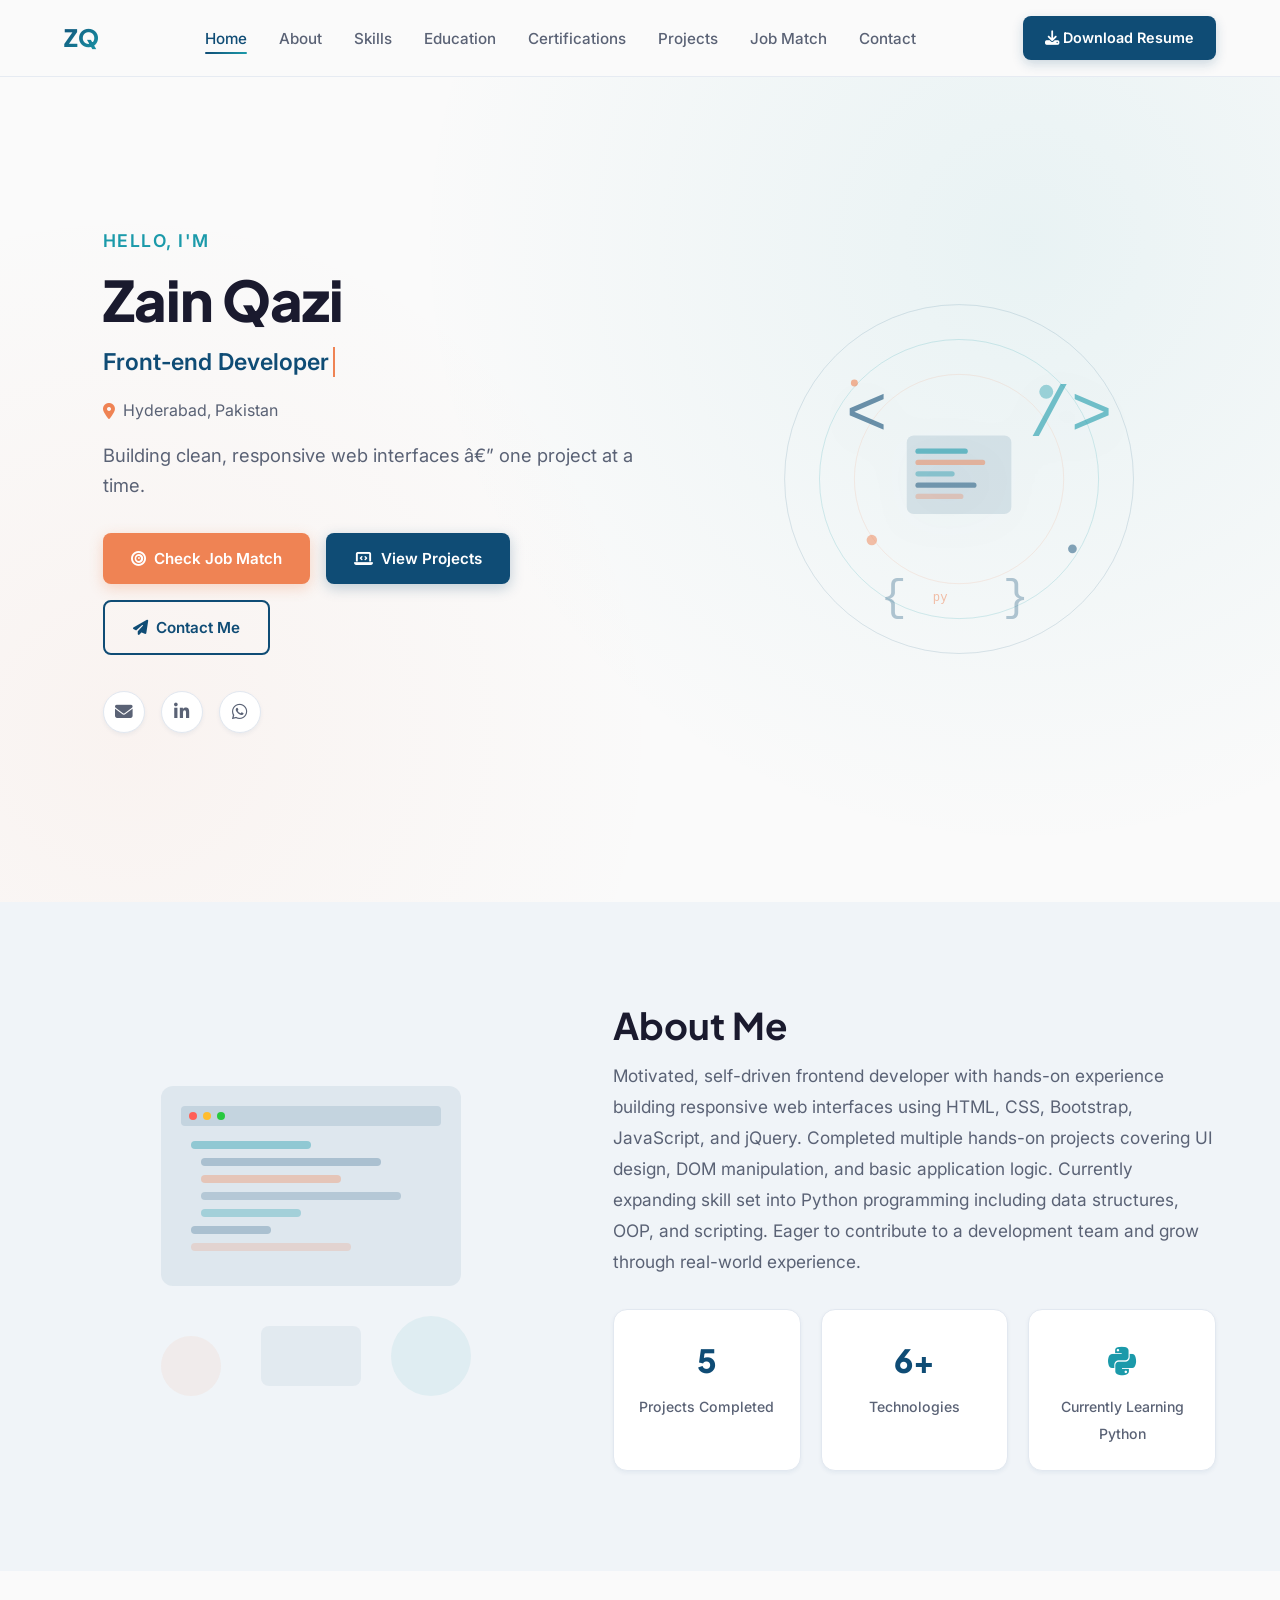
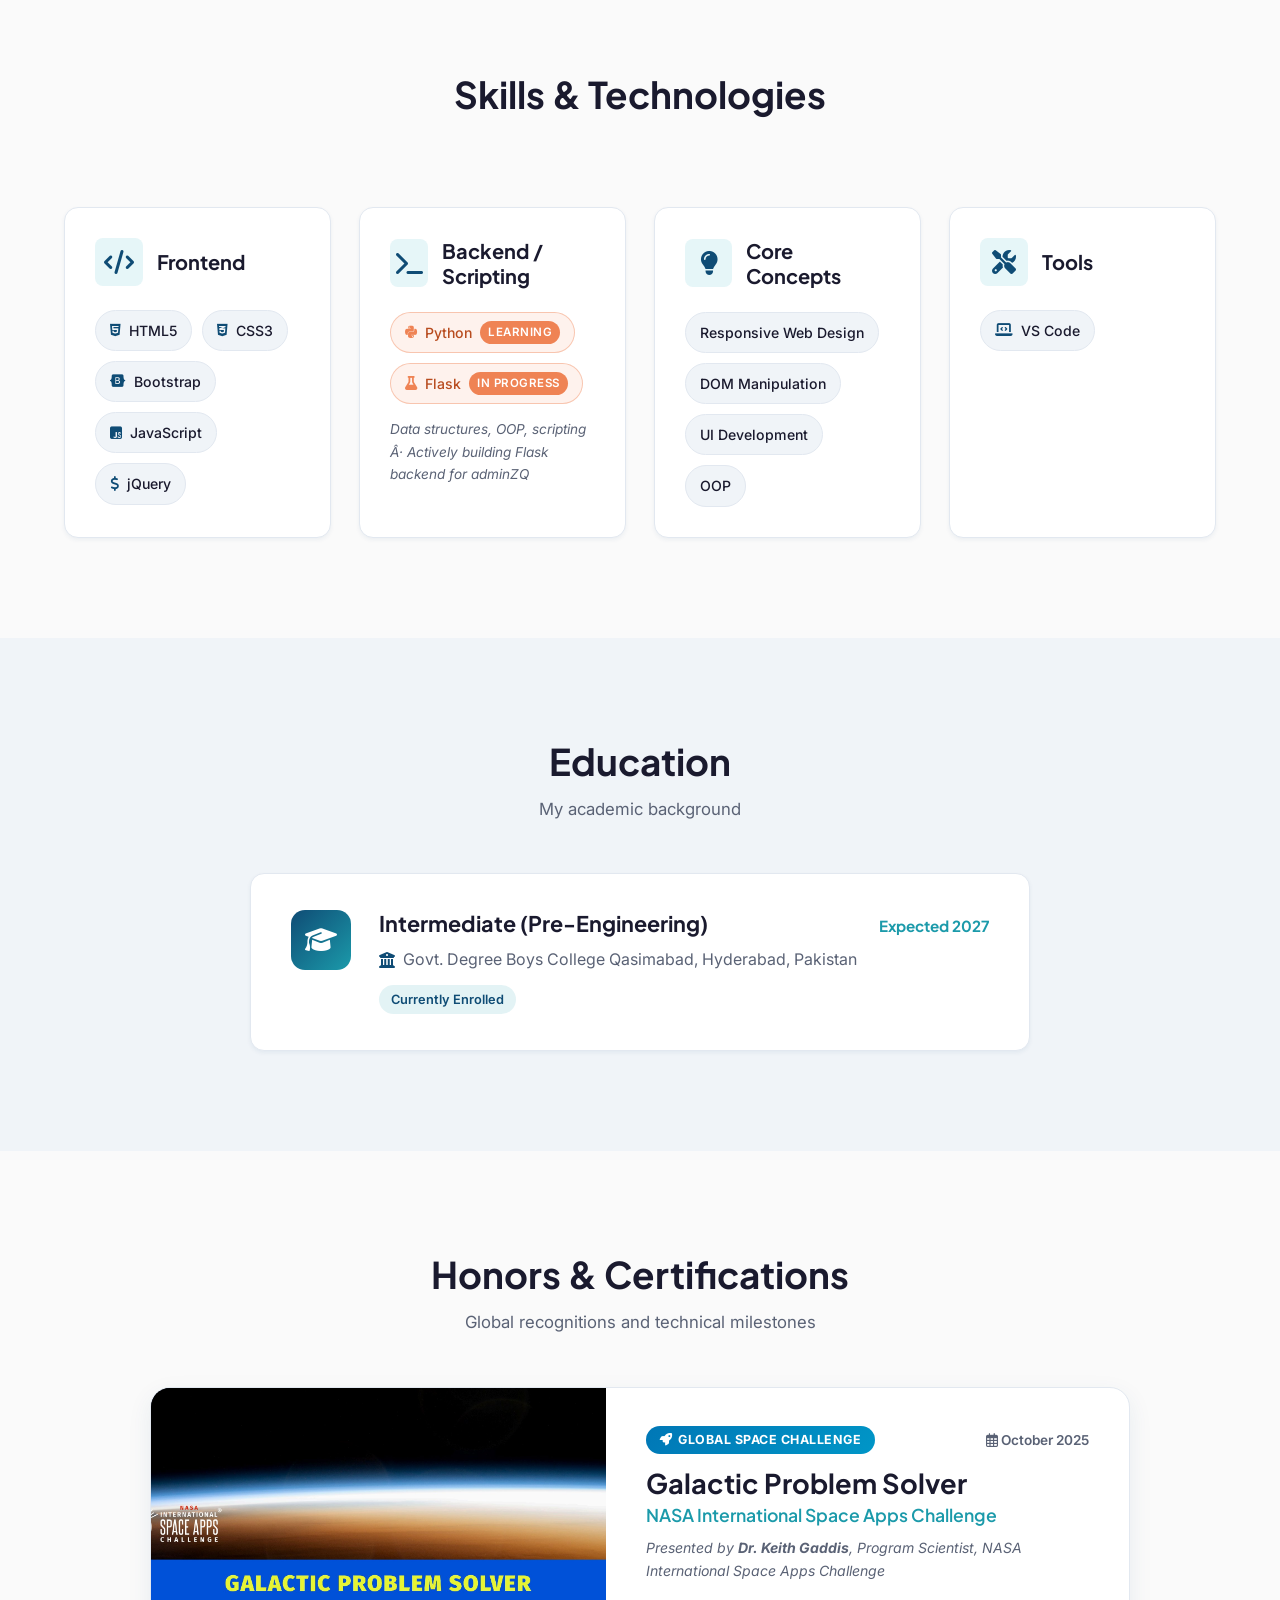
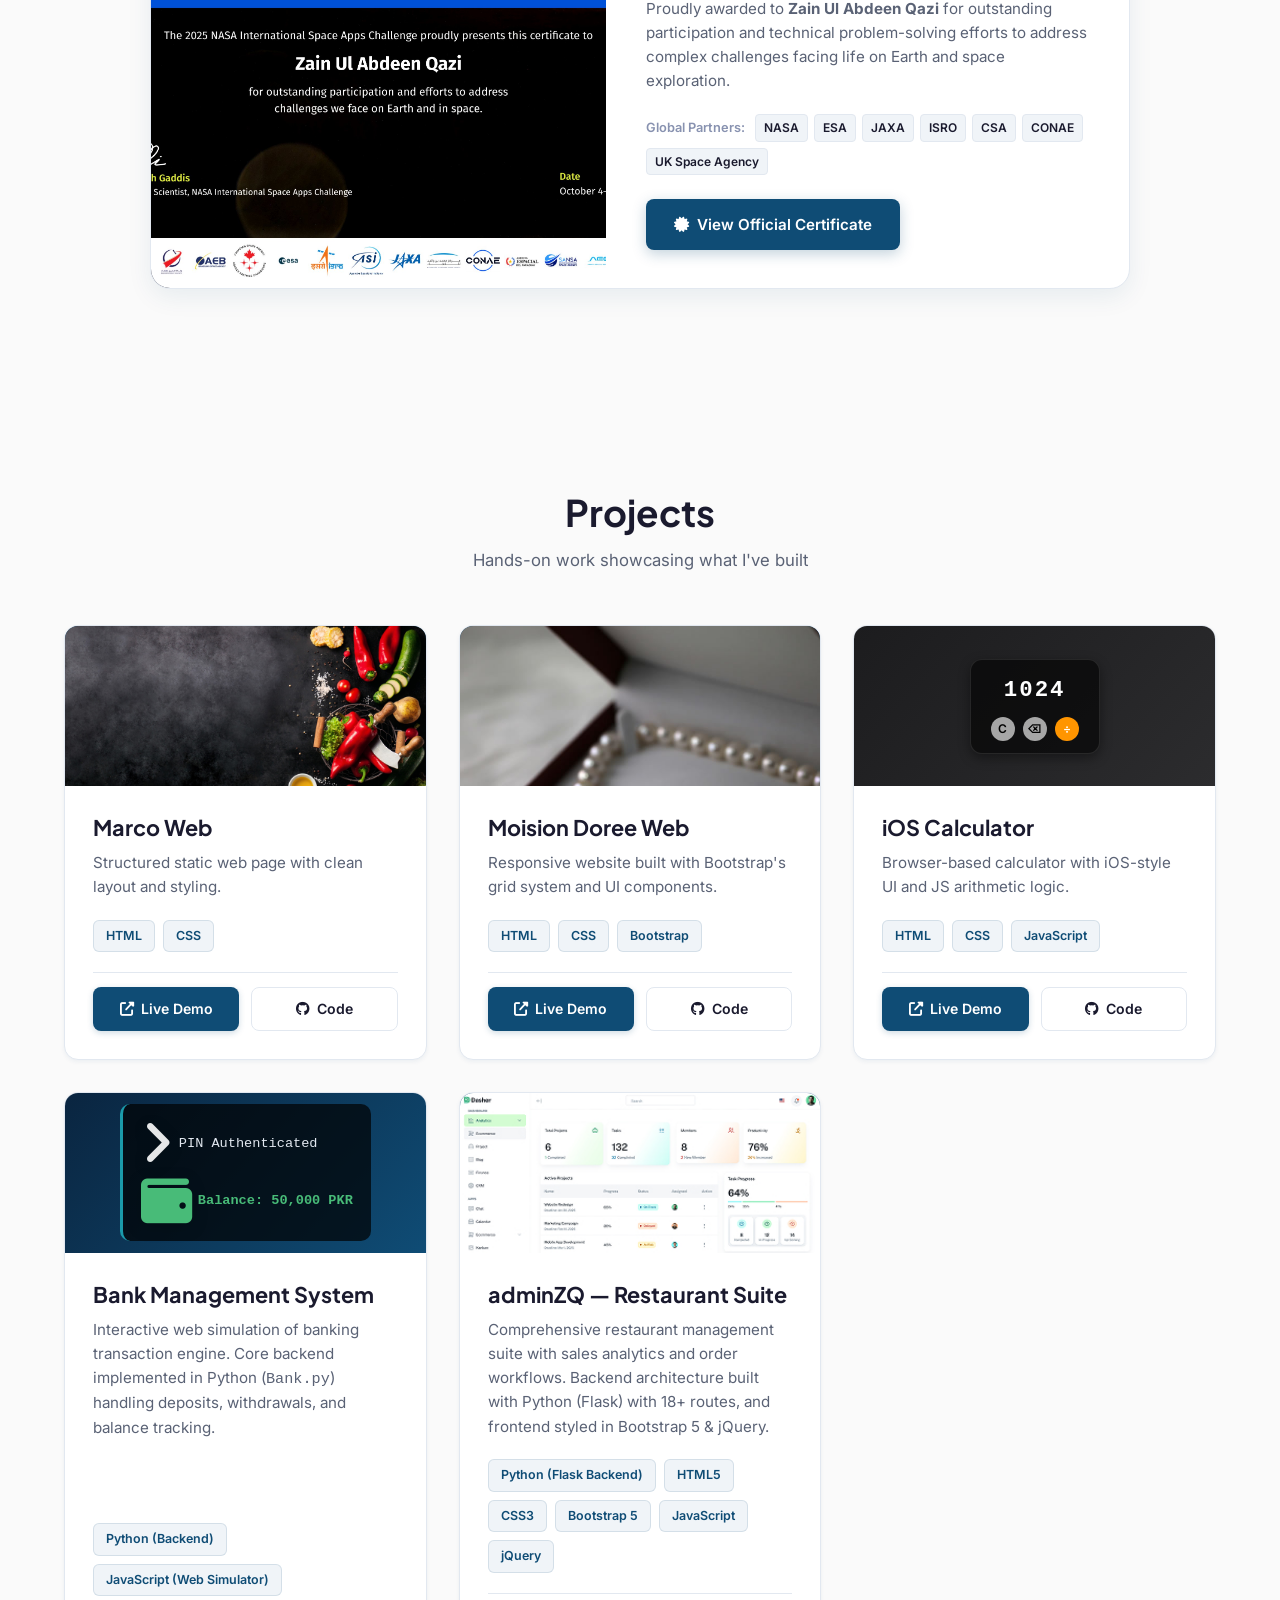
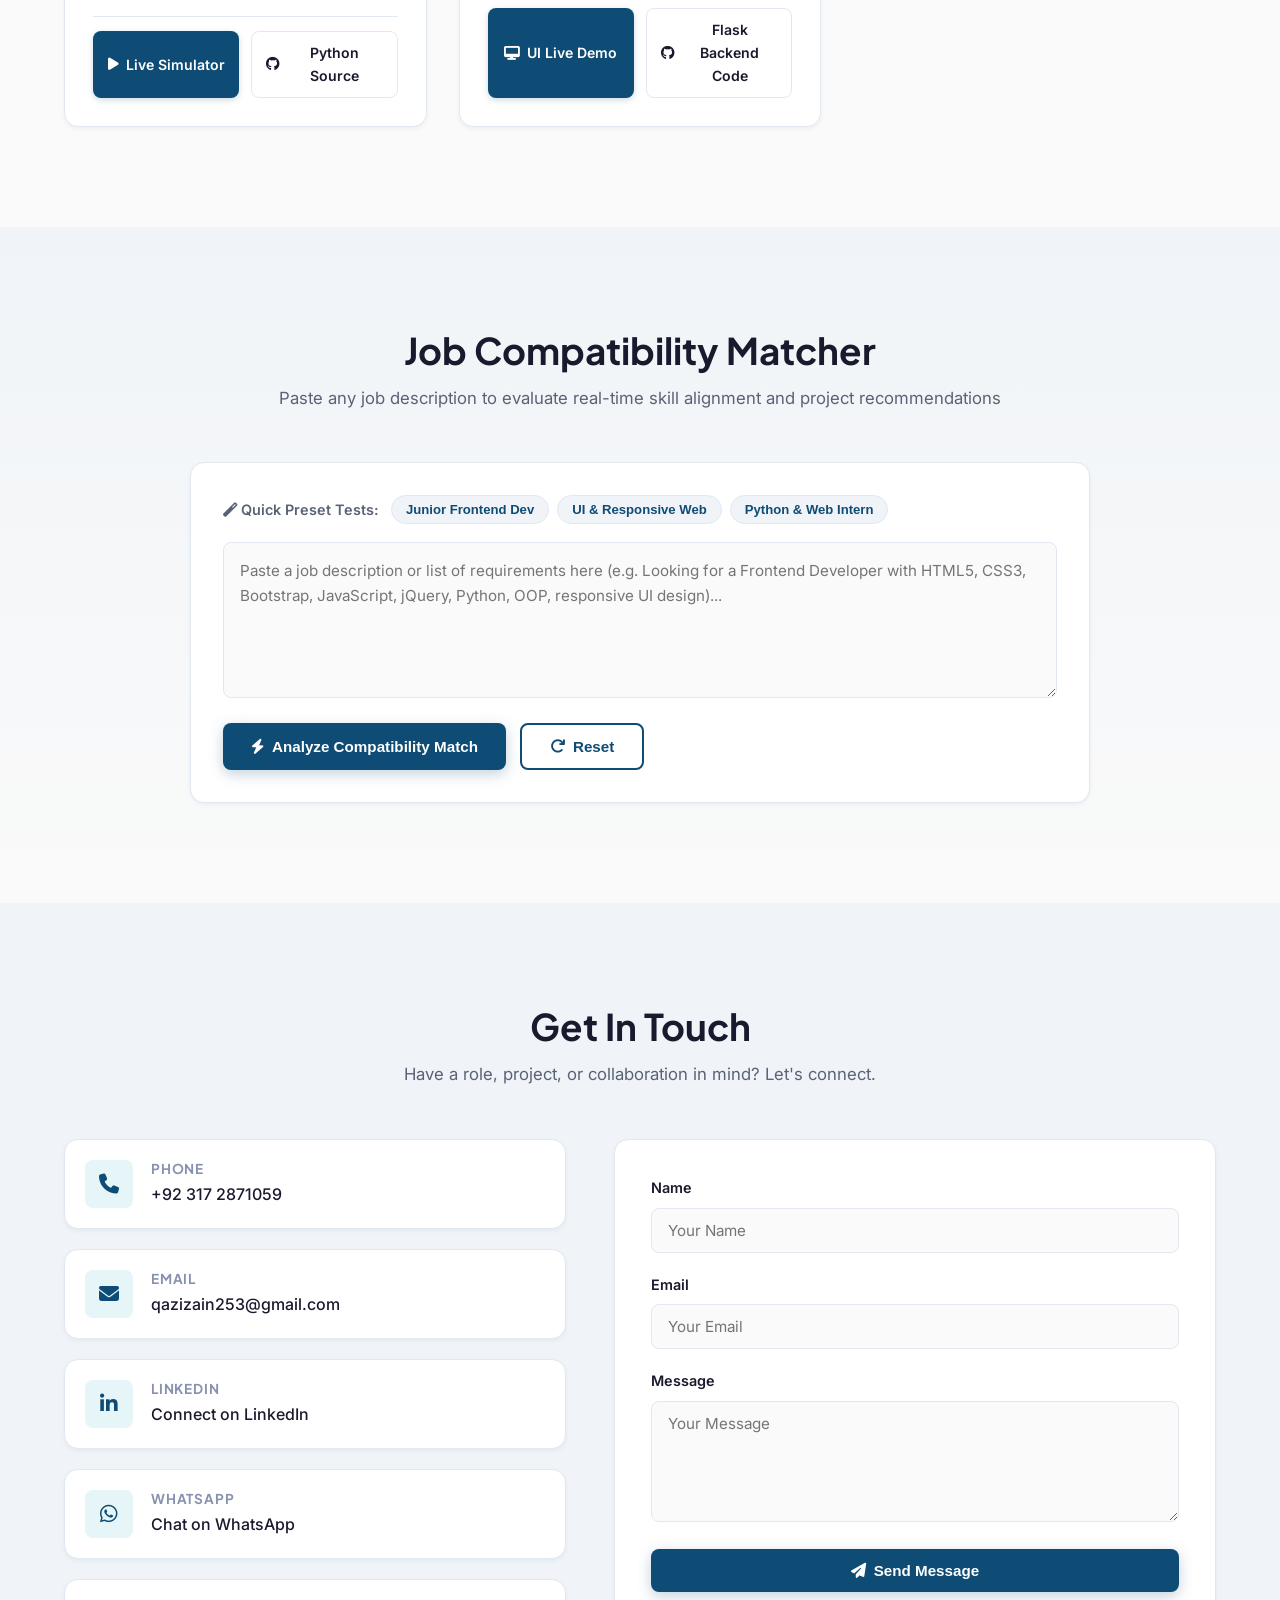
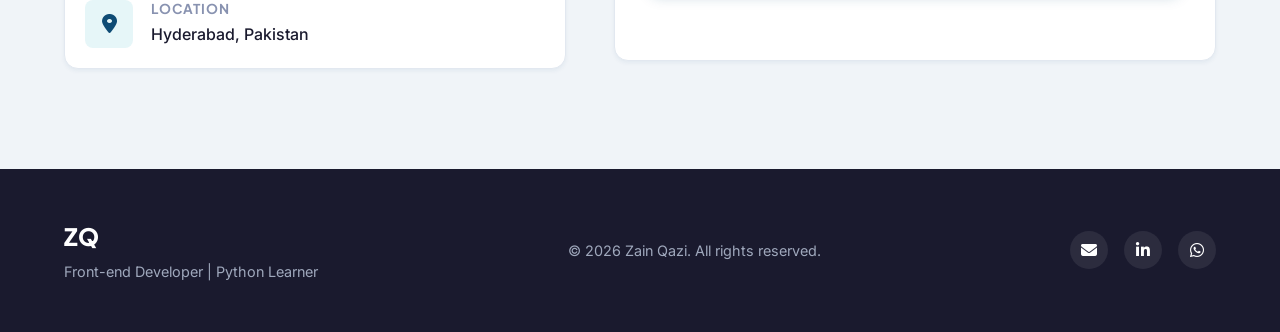
<file: index.html>
<!DOCTYPE html>
<html lang="en">
<head>
    <meta charset="UTF-8">
    <meta name="viewport" content="width=device-width, initial-scale=1.0">
    <title>Zain Qazi | Front-end Developer &amp; Python Learner</title>
    <meta name="description" content="Portfolio of Zain Qazi â€” Front-end Developer specializing in HTML, CSS, Bootstrap, JavaScript, and jQuery. Currently learning Python.">
    <meta property="og:title" content="Zain Qazi | Front-end Developer">
    <meta property="og:description" content="Front-end Developer portfolio â€” responsive web interfaces, DOM manipulation, and UI development.">
    <meta property="og:type" content="website">
    <link rel="preconnect" href="https://fonts.googleapis.com">
    <link rel="preconnect" href="https://fonts.gstatic.com" crossorigin>
    <link href="https://fonts.googleapis.com/css2?family=Plus+Jakarta+Sans:wght@400;500;600;700;800&family=Inter:wght@300;400;500;600&display=swap" rel="stylesheet">
    <link rel="stylesheet" href="https://cdnjs.cloudflare.com/ajax/libs/font-awesome/6.5.1/css/all.min.css">
    <link rel="stylesheet" href="style.css">
</head>
<body>

    <!-- ==================== NAVBAR ==================== -->
    <nav class="navbar" id="navbar">
        <div class="nav-container">
            <a href="#home" class="nav-logo">ZQ</a>
            <ul class="nav-links" id="navLinks">
                <li><a href="#home" class="nav-link active">Home</a></li>
                <li><a href="#about" class="nav-link">About</a></li>
                <li><a href="#skills" class="nav-link">Skills</a></li>
                <li><a href="#education" class="nav-link">Education</a></li>
                <li><a href="#certifications" class="nav-link">Certifications</a></li>
                <li><a href="#projects" class="nav-link">Projects</a></li>
                <li><a href="#job-match" class="nav-link">Job Match</a></li>
                <li><a href="#contact" class="nav-link">Contact</a></li>
            </ul>
            <a href="Zain Qazi - Resume.pdf" download="Zain_Qazi_Resume.pdf" class="nav-btn"><i class="fas fa-download"></i> Download Resume</a>
            <button class="hamburger" id="hamburger" aria-label="Toggle navigation">
                <span></span>
                <span></span>
                <span></span>
            </button>
        </div>
    </nav>

    <!-- ==================== HERO ==================== -->
    <section class="hero" id="home">
        <div class="hero-container">
            <div class="hero-content">
                <p class="hero-greeting">Hello, I'm</p>
                <h1 class="hero-name">Zain Qazi</h1>
                <p class="hero-title" id="typingText"></p>
                <p class="hero-location"><i class="fas fa-map-marker-alt"></i> Hyderabad, Pakistan</p>
                <p class="hero-tagline">Building clean, responsive web interfaces â€” one project at a time.</p>
                <div class="hero-buttons">
                    <a href="#job-match" class="btn btn-accent"><i class="fas fa-bullseye"></i> Check Job Match</a>
                    <a href="#projects" class="btn btn-primary"><i class="fas fa-laptop-code"></i> View Projects</a>
                    <a href="#contact" class="btn btn-outline"><i class="fas fa-paper-plane"></i> Contact Me</a>
                </div>
                <div class="hero-socials">
                    <a href="mailto:qazizain253@gmail.com" aria-label="Email"><i class="fas fa-envelope"></i></a>
                    <a href="https://linkedin.com" target="_blank" rel="noopener" aria-label="LinkedIn"><i class="fab fa-linkedin-in"></i></a>
                    <a href="https://wa.me/923172871059" target="_blank" rel="noopener" aria-label="WhatsApp"><i class="fab fa-whatsapp"></i></a>
                </div>
            </div>
            <div class="hero-visual">
                <svg viewBox="0 0 500 500" class="hero-svg" aria-hidden="true">
                    <!-- Background circles -->
                    <circle cx="250" cy="250" r="200" fill="none" stroke="var(--primary)" stroke-width="1" opacity="0.15"/>
                    <circle cx="250" cy="250" r="160" fill="none" stroke="var(--secondary)" stroke-width="1" opacity="0.2"/>
                    <circle cx="250" cy="250" r="120" fill="none" stroke="var(--accent)" stroke-width="1" opacity="0.15"/>
                    <!-- Code brackets -->
                    <text x="120" y="200" font-size="80" fill="var(--primary)" opacity="0.6" font-family="monospace">&lt;</text>
                    <text x="330" y="200" font-size="80" fill="var(--secondary)" opacity="0.6" font-family="monospace">/&gt;</text>
                    <!-- Center icon -->
                    <rect x="190" y="200" width="120" height="90" rx="8" fill="var(--primary)" opacity="0.12"/>
                    <rect x="200" y="215" width="60" height="6" rx="3" fill="var(--secondary)" opacity="0.6"/>
                    <rect x="200" y="228" width="80" height="6" rx="3" fill="var(--accent)" opacity="0.5"/>
                    <rect x="200" y="241" width="45" height="6" rx="3" fill="var(--secondary)" opacity="0.4"/>
                    <rect x="200" y="254" width="70" height="6" rx="3" fill="var(--primary)" opacity="0.5"/>
                    <rect x="200" y="267" width="55" height="6" rx="3" fill="var(--accent)" opacity="0.3"/>
                    <!-- Floating dots -->
                    <circle cx="150" cy="320" r="6" fill="var(--accent)" opacity="0.5"/>
                    <circle cx="350" cy="150" r="8" fill="var(--secondary)" opacity="0.4"/>
                    <circle cx="380" cy="330" r="5" fill="var(--primary)" opacity="0.5"/>
                    <circle cx="130" cy="140" r="4" fill="var(--accent)" opacity="0.6"/>
                    <!-- Curly braces -->
                    <text x="160" y="400" font-size="50" fill="var(--primary)" opacity="0.3" font-family="monospace">{</text>
                    <text x="300" y="400" font-size="50" fill="var(--primary)" opacity="0.3" font-family="monospace">}</text>
                    <!-- Python snake hint -->
                    <text x="220" y="390" font-size="14" fill="var(--accent)" opacity="0.5" font-family="monospace">py</text>
                </svg>
            </div>
        </div>
    </section>

    <!-- ==================== ABOUT ==================== -->
    <section class="section about" id="about">
        <div class="container">
            <div class="about-grid">
                <div class="about-visual reveal">
                    <svg viewBox="0 0 400 400" class="about-svg" aria-hidden="true">
                        <rect x="50" y="50" width="300" height="200" rx="12" fill="var(--primary)" opacity="0.08"/>
                        <rect x="70" y="70" width="260" height="20" rx="4" fill="var(--primary)" opacity="0.12"/>
                        <!-- Browser dots -->
                        <circle cx="82" cy="80" r="4" fill="#ff5f56"/>
                        <circle cx="96" cy="80" r="4" fill="#ffbd2e"/>
                        <circle cx="110" cy="80" r="4" fill="#27c93f"/>
                        <!-- Code lines -->
                        <rect x="80" y="105" width="120" height="8" rx="4" fill="var(--secondary)" opacity="0.4"/>
                        <rect x="90" y="122" width="180" height="8" rx="4" fill="var(--primary)" opacity="0.25"/>
                        <rect x="90" y="139" width="140" height="8" rx="4" fill="var(--accent)" opacity="0.35"/>
                        <rect x="90" y="156" width="200" height="8" rx="4" fill="var(--primary)" opacity="0.2"/>
                        <rect x="90" y="173" width="100" height="8" rx="4" fill="var(--secondary)" opacity="0.3"/>
                        <rect x="80" y="190" width="80" height="8" rx="4" fill="var(--primary)" opacity="0.25"/>
                        <rect x="80" y="207" width="160" height="8" rx="4" fill="var(--accent)" opacity="0.2"/>
                        <!-- Decorative elements -->
                        <circle cx="320" cy="320" r="40" fill="var(--secondary)" opacity="0.08"/>
                        <circle cx="80" cy="330" r="30" fill="var(--accent)" opacity="0.08"/>
                        <rect x="150" y="290" width="100" height="60" rx="8" fill="var(--primary)" opacity="0.06"/>
                    </svg>
                </div>
                <div class="about-content reveal">
                    <h2 class="section-title">About Me</h2>
                    <p class="about-text">
                        Motivated, self-driven frontend developer with hands-on experience building responsive web interfaces using HTML, CSS, Bootstrap, JavaScript, and jQuery. Completed multiple hands-on projects covering UI design, DOM manipulation, and basic application logic. Currently expanding skill set into Python programming including data structures, OOP, and scripting. Eager to contribute to a development team and grow through real-world experience.
                    </p>
                    <div class="about-stats">
                        <div class="stat">
                            <span class="stat-number">5</span>
                            <span class="stat-label">Projects Completed</span>
                        </div>
                        <div class="stat">
                            <span class="stat-number">6+</span>
                            <span class="stat-label">Technologies</span>
                        </div>
                        <div class="stat">
                            <span class="stat-number"><i class="fab fa-python"></i></span>
                            <span class="stat-label">Currently Learning Python</span>
                        </div>
                    </div>
                </div>
            </div>
        </div>
    </section>

    <!-- ==================== SKILLS ==================== -->
    <section class="section skills" id="skills">
        <div class="container">
            <h2 class="section-title center reveal">Skills &amp; Technologies</h2>
            <p class="section-subtitle center reveal">Tools and technologies I work with</p>

            <div class="skills-grid">
                <!-- Frontend -->
                <div class="skill-card reveal">
                    <div class="skill-card-header">
                        <i class="fas fa-code"></i>
                        <h3>Frontend</h3>
                    </div>
                    <div class="skill-tags">
                        <span class="skill-tag"><i class="fab fa-html5"></i> HTML5</span>
                        <span class="skill-tag"><i class="fab fa-css3-alt"></i> CSS3</span>
                        <span class="skill-tag"><i class="fab fa-bootstrap"></i> Bootstrap</span>
                        <span class="skill-tag"><i class="fab fa-js-square"></i> JavaScript</span>
                        <span class="skill-tag"><i class="fas fa-dollar-sign"></i> jQuery</span>
                    </div>
                </div>

                <!-- Backend / Scripting -->
                <div class="skill-card reveal">
                    <div class="skill-card-header">
                        <i class="fas fa-terminal"></i>
                        <h3>Backend / Scripting</h3>
                    </div>
                    <div class="skill-tags">
                        <span class="skill-tag learning"><i class="fab fa-python"></i> Python <span class="badge">Learning</span></span>
                        <span class="skill-tag learning"><i class="fas fa-flask"></i> Flask <span class="badge">In Progress</span></span>
                    </div>
                    <p class="skill-note">Data structures, OOP, scripting Â· Actively building Flask backend for adminZQ</p>
                </div>

                <!-- Core Concepts -->
                <div class="skill-card reveal">
                    <div class="skill-card-header">
                        <i class="fas fa-lightbulb"></i>
                        <h3>Core Concepts</h3>
                    </div>
                    <div class="skill-tags">
                        <span class="skill-tag">Responsive Web Design</span>
                        <span class="skill-tag">DOM Manipulation</span>
                        <span class="skill-tag">UI Development</span>
                        <span class="skill-tag">OOP</span>
                    </div>
                </div>

                <!-- Tools -->
                <div class="skill-card reveal">
                    <div class="skill-card-header">
                        <i class="fas fa-tools"></i>
                        <h3>Tools</h3>
                    </div>
                    <div class="skill-tags">
                        <span class="skill-tag"><i class="fas fa-laptop-code"></i> VS Code</span>
                    </div>
                </div>
            </div>
        </div>
    </section>

    <!-- ==================== EDUCATION ==================== -->
    <section class="section education" id="education">
        <div class="container">
            <h2 class="section-title center reveal">Education</h2>
            <p class="section-subtitle center reveal">My academic background</p>

            <div class="education-card reveal">
                <div class="edu-icon">
                    <i class="fas fa-graduation-cap"></i>
                </div>
                <div class="edu-content">
                    <div class="edu-header">
                        <h3>Intermediate (Pre-Engineering)</h3>
                        <span class="edu-date">Expected 2027</span>
                    </div>
                    <p class="edu-school"><i class="fas fa-university"></i> Govt. Degree Boys College Qasimabad, Hyderabad, Pakistan</p>
                    <span class="edu-status">Currently Enrolled</span>
                </div>
            </div>
        </div>
    </section>

    <!-- ==================== CERTIFICATIONS & HONORS ==================== -->
    <section class="section certifications" id="certifications">
        <div class="container">
            <h2 class="section-title center reveal">Honors &amp; Certifications</h2>
            <p class="section-subtitle center reveal">Global recognitions and technical milestones</p>

            <div class="cert-card reveal">
                <div class="cert-preview-col">
                    <a href="assets/nasa-certificate.jpg" target="_blank" rel="noopener" class="cert-img-link" title="Click to view full certificate">
                        <img src="assets/nasa-certificate.jpg" alt="NASA International Space Apps Challenge Certificate" class="cert-img">
                        <div class="cert-zoom-overlay">
                            <i class="fas fa-search-plus"></i> View Full Resolution
                        </div>
                    </a>
                </div>
                <div class="cert-info-col">
                    <div class="cert-badge-row">
                        <span class="cert-global-badge"><i class="fas fa-rocket"></i> Global Space Challenge</span>
                        <span class="cert-date"><i class="far fa-calendar-alt"></i> October 2025</span>
                    </div>
                    <h3 class="cert-title">Galactic Problem Solver</h3>
                    <h4 class="cert-issuer">NASA International Space Apps Challenge</h4>
                    <p class="cert-authority">
                        Presented by <strong>Dr. Keith Gaddis</strong>, Program Scientist, NASA International Space Apps Challenge
                    </p>
                    <p class="cert-desc">
                        Proudly awarded to <strong>Zain Ul Abdeen Qazi</strong> for outstanding participation and technical problem-solving efforts to address complex challenges facing life on Earth and space exploration.
                    </p>
                    <div class="cert-partners">
                        <span class="partner-label">Global Partners:</span>
                        <span class="partner-pill">NASA</span>
                        <span class="partner-pill">ESA</span>
                        <span class="partner-pill">JAXA</span>
                        <span class="partner-pill">ISRO</span>
                        <span class="partner-pill">CSA</span>
                        <span class="partner-pill">CONAE</span>
                        <span class="partner-pill">UK Space Agency</span>
                    </div>
                    <div class="cert-action">
                        <a href="assets/nasa-certificate.jpg" target="_blank" rel="noopener" class="btn btn-primary">
                            <i class="fas fa-certificate"></i> View Official Certificate
                        </a>
                    </div>
                </div>
            </div>
        </div>
    </section>

    <!-- ==================== PROJECTS ==================== -->
    <section class="section projects" id="projects">
        <div class="container">
            <h2 class="section-title center reveal">Projects</h2>
            <p class="section-subtitle center reveal">Hands-on work showcasing what I've built</p>

            <div class="projects-grid">

                <!-- Marco Web -->
                <div class="project-card reveal">
                    <div class="project-card-header has-img">
                        <img src="assets/marco-starting.jpg" alt="Marco Web Starting Preview" class="card-img">
                        <div class="header-overlay">
                            <i class="fas fa-utensils"></i>
                        </div>
                    </div>
                    <div class="project-card-body">
                        <h3>Marco Web</h3>
                        <p>Structured static web page with clean layout and styling.</p>
                        <div class="project-tags">
                            <span>HTML</span>
                            <span>CSS</span>
                        </div>
                        <div class="project-actions">
                            <a href="https://zainqazi9.github.io/marco-web/" target="_blank" rel="noopener" class="card-btn btn-demo">
                                <i class="fas fa-external-link-alt"></i> Live Demo
                            </a>
                            <a href="https://github.com/zainqazi9/marco-web" target="_blank" rel="noopener" class="card-btn btn-code">
                                <i class="fab fa-github"></i> Code
                            </a>
                        </div>
                    </div>
                </div>

                <!-- Moision Doree Web -->
                <div class="project-card reveal">
                    <div class="project-card-header has-img">
                        <img src="assets/maison-preview.jpg" alt="Moision Doree Web Preview" class="card-img" onerror="this.style.display='none'">
                        <div class="header-overlay">
                            <i class="fas fa-gem"></i>
                        </div>
                    </div>
                    <div class="project-card-body">
                        <h3>Moision Doree Web</h3>
                        <p>Responsive website built with Bootstrap's grid system and UI components.</p>
                        <div class="project-tags">
                            <span>HTML</span>
                            <span>CSS</span>
                            <span>Bootstrap</span>
                        </div>
                        <div class="project-actions">
                            <a href="https://zainqazi9.github.io/moision-doree-web/" target="_blank" rel="noopener" class="card-btn btn-demo">
                                <i class="fas fa-external-link-alt"></i> Live Demo
                            </a>
                            <a href="https://github.com/zainqazi9/moision-doree-web" target="_blank" rel="noopener" class="card-btn btn-code">
                                <i class="fab fa-github"></i> Code
                            </a>
                        </div>
                    </div>
                </div>

                <!-- iOS Calculator -->
                <div class="project-card reveal">
                    <div class="project-card-header ios-calc-header" style="background: linear-gradient(135deg, #1c1c1e, #2c2c2e);">
                        <div class="mini-calc-mockup">
                            <span class="calc-badge-screen">1024</span>
                            <div class="calc-badge-row">
                                <span class="calc-dot gray">C</span>
                                <span class="calc-dot gray">⌫</span>
                                <span class="calc-dot orange">÷</span>
                            </div>
                        </div>
                        <div class="header-overlay">
                            <i class="fas fa-calculator"></i>
                        </div>
                    </div>
                    <div class="project-card-body">
                        <h3>iOS Calculator</h3>
                        <p>Browser-based calculator with iOS-style UI and JS arithmetic logic.</p>
                        <div class="project-tags">
                            <span>HTML</span>
                            <span>CSS</span>
                            <span>JavaScript</span>
                        </div>
                        <div class="project-actions">
                            <a href="https://zainqazi9.github.io/ios-calculator/" target="_blank" rel="noopener" class="card-btn btn-demo">
                                <i class="fas fa-external-link-alt"></i> Live Demo
                            </a>
                            <a href="https://github.com/zainqazi9/ios-calculator" target="_blank" rel="noopener" class="card-btn btn-code">
                                <i class="fab fa-github"></i> Code
                            </a>
                        </div>
                    </div>
                </div>

                <!-- Bank Management System -->
                <div class="project-card reveal">
                    <div class="project-card-header bank-header" style="background: linear-gradient(135deg, #0a2540, #0f4c75);">
                        <div class="mini-terminal-mockup">
                            <span class="terminal-line"><i class="fas fa-angle-right"></i> PIN Authenticated</span>
                            <span class="terminal-line balance"><i class="fas fa-wallet"></i> Balance: 50,000 PKR</span>
                        </div>
                        <div class="header-overlay">
                            <i class="fas fa-university"></i>
                        </div>
                    </div>
                    <div class="project-card-body">
                        <h3>Bank Management System</h3>
                        <p>Interactive web simulation of banking transaction engine. Core backend implemented in Python (<code>Bank.py</code>) handling deposits, withdrawals, and balance tracking.</p>
                        <div class="project-tags">
                            <span>Python (Backend)</span>
                            <span>JavaScript (Web Simulator)</span>
                        </div>
                        <div class="project-actions">
                            <a href="https://zainqazi9.github.io/bank-management-system/" target="_blank" rel="noopener" class="card-btn btn-demo">
                                <i class="fas fa-play"></i> Live Simulator
                            </a>
                            <a href="https://github.com/zainqazi9/bank-management-system" target="_blank" rel="noopener" class="card-btn btn-code">
                                <i class="fab fa-github"></i> Python Source
                            </a>
                        </div>
                    </div>
                </div>

                <!-- Admin Panel (adminZQ) -->
                <div class="project-card reveal">
                    <div class="project-card-header has-img">
                        <img src="assets/admin-preview.jpg" alt="adminZQ Restaurant Suite Preview" class="card-img" onerror="this.style.display='none'">
                        <div class="header-overlay">
                            <i class="fas fa-utensils"></i>
                        </div>
                    </div>
                    <div class="project-card-body">
                        <h3>adminZQ — Restaurant Suite</h3>
                        <p>Comprehensive restaurant management suite with sales analytics and order workflows. Backend architecture built with Python (Flask) with 18+ routes, and frontend styled in Bootstrap 5 & jQuery.</p>
                        <div class="project-tags">
                            <span>Python (Flask Backend)</span>
                            <span>HTML5</span>
                            <span>CSS3</span>
                            <span>Bootstrap 5</span>
                            <span>JavaScript</span>
                            <span>jQuery</span>
                        </div>
                        <div class="project-actions">
                            <a href="https://zainqazi9.github.io/admin-panel/" target="_blank" rel="noopener" class="card-btn btn-demo">
                                <i class="fas fa-desktop"></i> UI Live Demo
                            </a>
                            <a href="https://github.com/zainqazi9/admin-panel" target="_blank" rel="noopener" class="card-btn btn-code">
                                <i class="fab fa-github"></i> Flask Backend Code
                            </a>
                        </div>
                    </div>
                </div>

            </div>
        </div>
    </section>

    <!-- ==================== JOB MATCH (PROFILE MATCHER) ==================== -->
    <section class="section job-match" id="job-match">
        <div class="container">
            <h2 class="section-title center reveal">Job Compatibility Matcher</h2>
            <p class="section-subtitle center reveal">Paste any job description to evaluate real-time skill alignment and project recommendations</p>

            <div class="job-match-wrapper reveal">
                <div class="job-match-input-card">
                    <div class="presets-header">
                        <span><i class="fas fa-magic"></i> Quick Preset Tests:</span>
                        <div class="presets-buttons">
                            <button type="button" class="preset-btn" onclick="loadJobSample('frontend')">Junior Frontend Dev</button>
                            <button type="button" class="preset-btn" onclick="loadJobSample('ui-web')">UI &amp; Responsive Web</button>
                            <button type="button" class="preset-btn" onclick="loadJobSample('python-intern')">Python &amp; Web Intern</button>
                        </div>
                    </div>

                    <div class="textarea-wrapper">
                        <textarea id="jobDescriptionInput" rows="5" placeholder="Paste a job description or list of requirements here (e.g. Looking for a Frontend Developer with HTML5, CSS3, Bootstrap, JavaScript, jQuery, Python, OOP, responsive UI design)..."></textarea>
                    </div>

                    <div class="job-match-actions">
                        <button type="button" class="btn btn-primary" id="analyzeJobBtn" onclick="analyzeJobMatch()">
                            <i class="fas fa-bolt"></i> Analyze Compatibility Match
                        </button>
                        <button type="button" class="btn btn-outline" onclick="resetJobMatch()">
                            <i class="fas fa-redo"></i> Reset
                        </button>
                    </div>
                </div>

                <div class="job-match-result-card" id="matchResults" style="display: none;">
                    <!-- Result dynamically generated by script.js -->
                </div>
            </div>
        </div>
    </section>

    <!-- ==================== CONTACT ==================== -->
    <section class="section contact" id="contact">
        <div class="container">
            <h2 class="section-title center reveal">Get In Touch</h2>
            <p class="section-subtitle center reveal">Have a role, project, or collaboration in mind? Let's connect.</p>

            <div class="contact-grid">
                <div class="contact-info reveal">
                    <div class="contact-item">
                        <div class="contact-icon"><i class="fas fa-phone"></i></div>
                        <div>
                            <h4>Phone</h4>
                            <a href="tel:+923172871059">+92 317 2871059</a>
                        </div>
                    </div>
                    <div class="contact-item">
                        <div class="contact-icon"><i class="fas fa-envelope"></i></div>
                        <div>
                            <h4>Email</h4>
                            <a href="mailto:qazizain253@gmail.com">qazizain253@gmail.com</a>
                        </div>
                    </div>
                    <div class="contact-item">
                        <div class="contact-icon"><i class="fab fa-linkedin-in"></i></div>
                        <div>
                            <h4>LinkedIn</h4>
                            <a href="https://linkedin.com" target="_blank" rel="noopener">Connect on LinkedIn</a>
                        </div>
                    </div>
                    <div class="contact-item">
                        <div class="contact-icon"><i class="fab fa-whatsapp"></i></div>
                        <div>
                            <h4>WhatsApp</h4>
                            <a href="https://wa.me/923172871059" target="_blank" rel="noopener">Chat on WhatsApp</a>
                        </div>
                    </div>
                    <div class="contact-item">
                        <div class="contact-icon"><i class="fas fa-map-marker-alt"></i></div>
                        <div>
                            <h4>Location</h4>
                            <p>Hyderabad, Pakistan</p>
                        </div>
                    </div>
                </div>

                <div class="contact-form-wrapper reveal">
                    <form class="contact-form" id="contactForm" name="contact" method="POST" data-netlify="true" netlify-honeypot="bot-field" onsubmit="return handleFormSubmit(event)">
                        <input type="hidden" name="form-name" value="contact">
                        <p style="display:none"><label>Don't fill this: <input name="bot-field"></label></p>
                        <div class="form-group">
                            <label for="name">Name</label>
                            <input type="text" id="name" name="name" placeholder="Your Name" required>
                        </div>
                        <div class="form-group">
                            <label for="email">Email</label>
                            <input type="email" id="email" name="email" placeholder="Your Email" required>
                        </div>
                        <div class="form-group">
                            <label for="message">Message</label>
                            <textarea id="message" name="message" rows="5" placeholder="Your Message" required></textarea>
                        </div>
                        <button type="submit" class="btn btn-primary btn-full">
                            <i class="fas fa-paper-plane"></i> Send Message
                        </button>
                        <div id="formStatus" class="form-status"></div>
                    </form>
                </div>
            </div>
        </div>
    </section>

    <!-- ==================== FOOTER ==================== -->
    <footer class="footer">
        <div class="container footer-content">
            <div class="footer-left">
                <a href="#home" class="footer-logo">ZQ</a>
                <p>Front-end Developer | Python Learner</p>
            </div>
            <div class="footer-center">
                <p>&copy; 2026 Zain Qazi. All rights reserved.</p>
            </div>
            <div class="footer-right">
                <a href="mailto:qazizain253@gmail.com" aria-label="Email"><i class="fas fa-envelope"></i></a>
                <a href="https://linkedin.com" target="_blank" rel="noopener" aria-label="LinkedIn"><i class="fab fa-linkedin-in"></i></a>
                <a href="https://wa.me/923172871059" target="_blank" rel="noopener" aria-label="WhatsApp"><i class="fab fa-whatsapp"></i></a>
            </div>
        </div>
    </footer>

    <script src="script.js"></script>
</body>
</html>
</file>
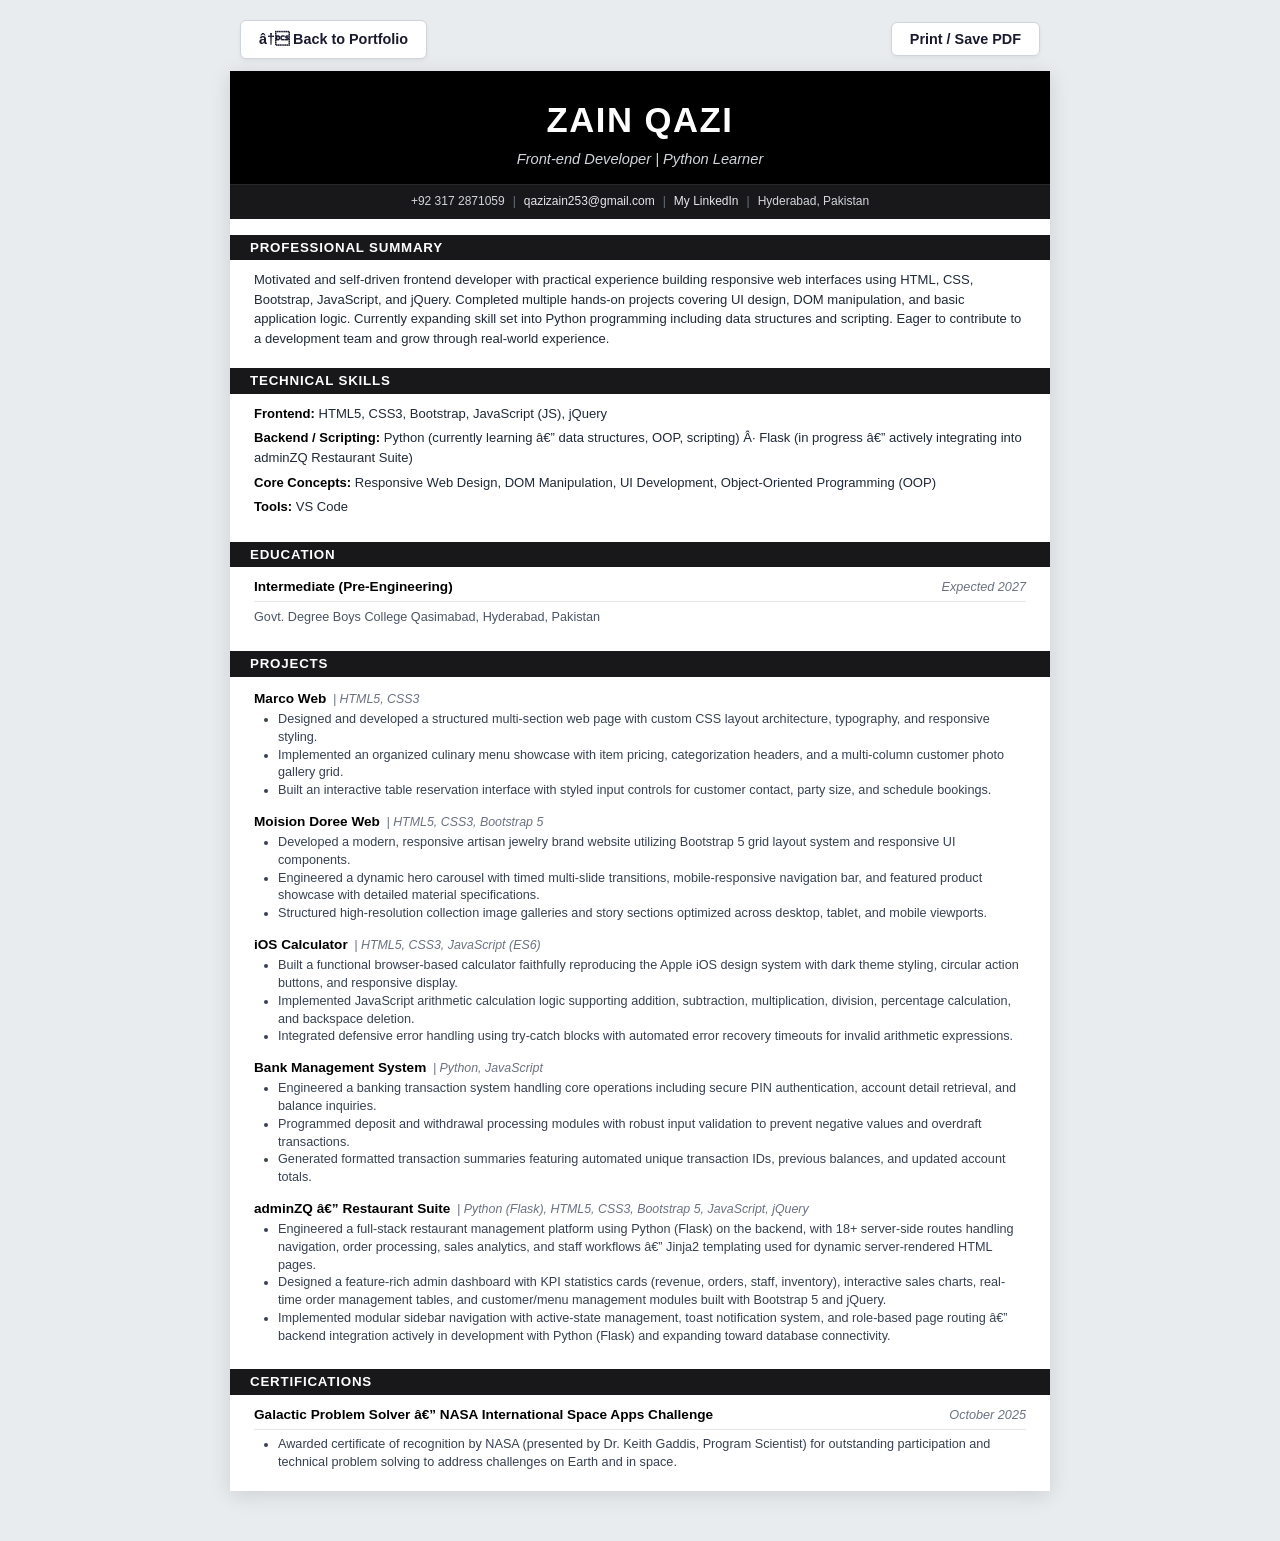
<file: resume.html>
﻿<!DOCTYPE html>
<html lang="en">
<head>
    <meta charset="UTF-8">
    <meta name="viewport" content="width=device-width, initial-scale=1.0">
    <title>Zain Qazi - Resume</title>
    <link rel="stylesheet" href="resume.css">
</head>
<body>
    <div class="no-print top-controls">
        <a href="index.html" class="back-link">â† Back to Portfolio</a>
        <button onclick="window.print()" class="print-btn">Print / Save PDF</button>
    </div>
    
    <div class="resume-container">
        <!-- HEADER BAND -->
        <header class="resume-header">
            <div class="header-main">
                <h1 class="candidate-name">ZAIN QAZI</h1>
                <p class="candidate-title">Front-end Developer | Python Learner</p>
            </div>
            <div class="header-contact-bar">
                <span>+92 317 2871059</span>
                <span class="sep">|</span>
                <a href="mailto:qazizain253@gmail.com">qazizain253@gmail.com</a>
                <span class="sep">|</span>
                <a href="https://linkedin.com" target="_blank" rel="noopener">My LinkedIn</a>
                <span class="sep">|</span>
                <span>Hyderabad, Pakistan</span>
            </div>
        </header>

        <!-- PROFESSIONAL SUMMARY -->
        <section class="resume-section">
            <div class="section-banner">PROFESSIONAL SUMMARY</div>
            <div class="section-body">
                <p>Motivated and self-driven frontend developer with practical experience building responsive web interfaces using HTML, CSS, Bootstrap, JavaScript, and jQuery. Completed multiple hands-on projects covering UI design, DOM manipulation, and basic application logic. Currently expanding skill set into Python programming including data structures and scripting. Eager to contribute to a development team and grow through real-world experience.</p>
            </div>
        </section>

        <!-- TECHNICAL SKILLS -->
        <section class="resume-section">
            <div class="section-banner">TECHNICAL SKILLS</div>
            <div class="section-body skills-body">
                <p><strong>Frontend:</strong> HTML5, CSS3, Bootstrap, JavaScript (JS), jQuery</p>
                <p><strong>Backend / Scripting:</strong> Python (currently learning â€” data structures, OOP, scripting) Â· Flask (in progress â€” actively integrating into adminZQ Restaurant Suite)</p>
                <p><strong>Core Concepts:</strong> Responsive Web Design, DOM Manipulation, UI Development, Object-Oriented Programming (OOP)</p>
                <p><strong>Tools:</strong> VS Code</p>
            </div>
        </section>

        <!-- EDUCATION -->
        <section class="resume-section">
            <div class="section-banner">EDUCATION</div>
            <div class="section-body education-body">
                <div class="edu-row">
                    <span class="edu-degree">Intermediate (Pre-Engineering)</span>
                    <span class="edu-expected">Expected 2027</span>
                </div>
                <div class="edu-divider"></div>
                <div class="edu-institution">Govt. Degree Boys College Qasimabad, Hyderabad, Pakistan</div>
            </div>
        </section>

        <!-- PROJECTS -->
        <section class="resume-section">
            <div class="section-banner">PROJECTS</div>
            <div class="section-body projects-body">
                <div class="project-entry">
                    <div class="project-heading">
                        <strong class="project-name">Marco Web</strong>
                        <span class="project-meta">| HTML5, CSS3</span>
                    </div>
                    <ul class="project-bullets">
                        <li>Designed and developed a structured multi-section web page with custom CSS layout architecture, typography, and responsive styling.</li>
                        <li>Implemented an organized culinary menu showcase with item pricing, categorization headers, and a multi-column customer photo gallery grid.</li>
                        <li>Built an interactive table reservation interface with styled input controls for customer contact, party size, and schedule bookings.</li>
                    </ul>
                </div>

                <div class="project-entry">
                    <div class="project-heading">
                        <strong class="project-name">Moision Doree Web</strong>
                        <span class="project-meta">| HTML5, CSS3, Bootstrap 5</span>
                    </div>
                    <ul class="project-bullets">
                        <li>Developed a modern, responsive artisan jewelry brand website utilizing Bootstrap 5 grid layout system and responsive UI components.</li>
                        <li>Engineered a dynamic hero carousel with timed multi-slide transitions, mobile-responsive navigation bar, and featured product showcase with detailed material specifications.</li>
                        <li>Structured high-resolution collection image galleries and story sections optimized across desktop, tablet, and mobile viewports.</li>
                    </ul>
                </div>

                <div class="project-entry">
                    <div class="project-heading">
                        <strong class="project-name">iOS Calculator</strong>
                        <span class="project-meta">| HTML5, CSS3, JavaScript (ES6)</span>
                    </div>
                    <ul class="project-bullets">
                        <li>Built a functional browser-based calculator faithfully reproducing the Apple iOS design system with dark theme styling, circular action buttons, and responsive display.</li>
                        <li>Implemented JavaScript arithmetic calculation logic supporting addition, subtraction, multiplication, division, percentage calculation, and backspace deletion.</li>
                        <li>Integrated defensive error handling using try-catch blocks with automated error recovery timeouts for invalid arithmetic expressions.</li>
                    </ul>
                </div>

                <div class="project-entry">
                    <div class="project-heading">
                        <strong class="project-name">Bank Management System</strong>
                        <span class="project-meta">| Python, JavaScript</span>
                    </div>
                    <ul class="project-bullets">
                        <li>Engineered a banking transaction system handling core operations including secure PIN authentication, account detail retrieval, and balance inquiries.</li>
                        <li>Programmed deposit and withdrawal processing modules with robust input validation to prevent negative values and overdraft transactions.</li>
                        <li>Generated formatted transaction summaries featuring automated unique transaction IDs, previous balances, and updated account totals.</li>
                    </ul>
                </div>

                <div class="project-entry">
                    <div class="project-heading">
                        <strong class="project-name">adminZQ â€” Restaurant Suite</strong>
                        <span class="project-meta">| Python (Flask), HTML5, CSS3, Bootstrap 5, JavaScript, jQuery</span>
                    </div>
                    <ul class="project-bullets">
                        <li>Engineered a full-stack restaurant management platform using Python (Flask) on the backend, with 18+ server-side routes handling navigation, order processing, sales analytics, and staff workflows â€” Jinja2 templating used for dynamic server-rendered HTML pages.</li>
                        <li>Designed a feature-rich admin dashboard with KPI statistics cards (revenue, orders, staff, inventory), interactive sales charts, real-time order management tables, and customer/menu management modules built with Bootstrap 5 and jQuery.</li>
                        <li>Implemented modular sidebar navigation with active-state management, toast notification system, and role-based page routing â€” backend integration actively in development with Python (Flask) and expanding toward database connectivity.</li>
                    </ul>
                </div>
            </div>
        </section>

        <!-- CERTIFICATIONS -->
        <section class="resume-section">
            <div class="section-banner">CERTIFICATIONS</div>
            <div class="section-body certs-body">
                <div class="cert-entry">
                    <div class="edu-row">
                        <strong class="project-name">Galactic Problem Solver â€” NASA International Space Apps Challenge</strong>
                        <span class="edu-expected">October 2025</span>
                    </div>
                    <div class="edu-divider"></div>
                    <ul class="project-bullets">
                        <li>Awarded certificate of recognition by NASA (presented by Dr. Keith Gaddis, Program Scientist) for outstanding participation and technical problem solving to address challenges on Earth and in space.</li>
                    </ul>
                </div>
            </div>
        </section>
    </div>
</body>
</html>
</file>
<file: style.css>
:root {
    --primary: #0f4c75;
    --primary-dark: #0a3350;
    --secondary: #1b9aaa;
    --secondary-light: #e6f6f8;
    --accent: #ef8354;
    --accent-hover: #df6f3e;
    --bg-main: #fafafa;
    --bg-alt: #f0f4f8;
    --card-bg: #ffffff;
    --text-primary: #1a1a2e;
    --text-secondary: #5a6275;
    --text-muted: #8892b0;
    --border: #e2e8f0;
    --shadow-sm: 0 2px 4px rgba(15, 76, 117, 0.06);
    --shadow-md: 0 8px 24px rgba(15, 76, 117, 0.08);
    --shadow-lg: 0 16px 36px rgba(15, 76, 117, 0.12);
    --transition: all 0.3s ease;
    --radius-sm: 8px;
    --radius-md: 14px;
    --radius-lg: 20px;
}

* {
    margin: 0;
    padding: 0;
    box-sizing: border-box;
}

html {
    scroll-behavior: smooth;
    font-size: 16px;
}

body {
    font-family: 'Inter', sans-serif;
    background-color: var(--bg-main);
    color: var(--text-primary);
    line-height: 1.65;
    overflow-x: hidden;
}

h1, h2, h3, h4, h5, h6 {
    font-family: 'Plus Jakarta Sans', sans-serif;
    color: var(--text-primary);
    font-weight: 700;
    line-height: 1.25;
}

a {
    text-decoration: none;
    color: inherit;
    transition: var(--transition);
}

ul {
    list-style: none;
}

.container {
    max-width: 1200px;
    margin: 0 auto;
    padding: 0 24px;
}

/* ================= NAVBAR ================= */
.navbar {
    position: sticky;
    top: 0;
    z-index: 1000;
    background-color: rgba(250, 250, 250, 0.92);
    backdrop-filter: blur(12px);
    border-bottom: 1px solid rgba(226, 232, 240, 0.8);
    transition: var(--transition);
}

.navbar.scrolled {
    background-color: rgba(255, 255, 255, 0.98);
    box-shadow: var(--shadow-sm);
}

.nav-container {
    max-width: 1200px;
    margin: 0 auto;
    padding: 16px 24px;
    display: flex;
    align-items: center;
    justify-content: space-between;
}

.nav-logo {
    font-family: 'Plus Jakarta Sans', sans-serif;
    font-weight: 800;
    font-size: 1.5rem;
    color: var(--primary);
    background: linear-gradient(135deg, var(--primary), var(--secondary));
    -webkit-background-clip: text;
    -webkit-text-fill-color: transparent;
    letter-spacing: -0.5px;
}

.nav-links {
    display: flex;
    gap: 32px;
    align-items: center;
}

.nav-link {
    font-size: 0.95rem;
    font-weight: 500;
    color: var(--text-secondary);
    position: relative;
    padding: 6px 0;
}

.nav-link:hover, .nav-link.active {
    color: var(--primary);
}

.nav-link::after {
    content: '';
    position: absolute;
    bottom: 0;
    left: 0;
    width: 0;
    height: 2px;
    background: linear-gradient(90deg, var(--primary), var(--secondary));
    transition: width 0.3s ease;
    border-radius: 2px;
}

.nav-link:hover::after, .nav-link.active::after {
    width: 100%;
}

.nav-btn {
    display: inline-block;
    padding: 10px 22px;
    border-radius: var(--radius-sm);
    background-color: var(--primary);
    color: #ffffff;
    font-size: 0.9rem;
    font-weight: 600;
    box-shadow: 0 4px 12px rgba(15, 76, 117, 0.2);
    transition: var(--transition);
}

.nav-btn:hover {
    background-color: var(--primary-dark);
    transform: translateY(-2px);
    box-shadow: 0 6px 16px rgba(15, 76, 117, 0.3);
}

.hamburger {
    display: none;
    background: none;
    border: none;
    cursor: pointer;
    flex-direction: column;
    gap: 5px;
    padding: 6px;
}

.hamburger span {
    display: block;
    width: 24px;
    height: 2.5px;
    background-color: var(--text-primary);
    border-radius: 2px;
    transition: var(--transition);
}

/* ================= HERO SECTION ================= */
.hero {
    min-height: calc(100vh - 75px);
    display: flex;
    align-items: center;
    position: relative;
    padding: 60px 0 80px;
    background: radial-gradient(circle at 80% 20%, rgba(27, 154, 170, 0.08) 0%, transparent 50%),
                radial-gradient(circle at 10% 80%, rgba(239, 131, 84, 0.06) 0%, transparent 40%);
}

.hero-container {
    max-width: 1200px;
    margin: 0 auto;
    padding: 0 24px;
    display: grid;
    grid-template-columns: 1.15fr 0.85fr;
    align-items: center;
    gap: 48px;
}

.hero-greeting {
    font-size: 1.1rem;
    font-weight: 600;
    color: var(--secondary);
    text-transform: uppercase;
    letter-spacing: 1.5px;
    margin-bottom: 12px;
}

.hero-name {
    font-size: 3.5rem;
    font-weight: 800;
    color: var(--text-primary);
    letter-spacing: -1px;
    margin-bottom: 12px;
    line-height: 1.15;
}

.hero-title {
    font-size: 1.45rem;
    font-weight: 600;
    color: var(--primary);
    min-height: 2rem;
    margin-bottom: 16px;
    display: flex;
    align-items: center;
}

.typing-cursor {
    display: inline-block;
    width: 2px;
    height: 1.3em;
    background-color: var(--accent);
    margin-left: 4px;
    animation: blink 0.9s infinite;
}

@keyframes blink {
    0%, 100% { opacity: 1; }
    50% { opacity: 0; }
}

.hero-location {
    font-size: 1rem;
    color: var(--text-secondary);
    margin-bottom: 16px;
    display: flex;
    align-items: center;
    gap: 8px;
}

.hero-location i {
    color: var(--accent);
}

.hero-tagline {
    font-size: 1.15rem;
    color: var(--text-secondary);
    margin-bottom: 32px;
    max-width: 540px;
}

.hero-buttons {
    display: flex;
    gap: 16px;
    margin-bottom: 36px;
    flex-wrap: wrap;
}

.btn {
    display: inline-flex;
    align-items: center;
    justify-content: center;
    gap: 8px;
    padding: 13px 28px;
    border-radius: var(--radius-sm);
    font-weight: 600;
    font-size: 0.95rem;
    cursor: pointer;
    transition: var(--transition);
    border: none;
}

.btn-primary {
    background-color: var(--primary);
    color: #ffffff;
    box-shadow: 0 4px 14px rgba(15, 76, 117, 0.25);
}

.btn-primary:hover {
    background-color: var(--primary-dark);
    transform: translateY(-2px);
    box-shadow: 0 6px 20px rgba(15, 76, 117, 0.35);
}

.btn-outline {
    background-color: transparent;
    color: var(--primary);
    border: 2px solid var(--primary);
}

.btn-outline:hover {
    background-color: rgba(15, 76, 117, 0.05);
    color: var(--primary-dark);
    transform: translateY(-2px);
}

.hero-socials {
    display: flex;
    gap: 16px;
}

.hero-socials a {
    width: 42px;
    height: 42px;
    border-radius: 50%;
    background-color: var(--card-bg);
    border: 1px solid var(--border);
    display: flex;
    align-items: center;
    justify-content: center;
    color: var(--text-secondary);
    font-size: 1.1rem;
    box-shadow: var(--shadow-sm);
    transition: var(--transition);
}

.hero-socials a:hover {
    background-color: var(--primary);
    color: #ffffff;
    border-color: var(--primary);
    transform: translateY(-3px);
}

.hero-visual {
    display: flex;
    justify-content: center;
    align-items: center;
}

.hero-svg {
    width: 100%;
    max-width: 460px;
    height: auto;
    filter: drop-shadow(0 10px 25px rgba(15, 76, 117, 0.08));
    animation: floatSlow 6s ease-in-out infinite;
}

@keyframes floatSlow {
    0%, 100% { transform: translateY(0); }
    50% { transform: translateY(-10px); }
}

/* ================= SECTION COMMONS ================= */
.section {
    padding: 100px 0;
}

.section-title {
    font-size: 2.3rem;
    margin-bottom: 12px;
    position: relative;
}

.section-title.center {
    text-align: center;
}

.section-subtitle {
    font-size: 1.05rem;
    color: var(--text-secondary);
    margin-bottom: 50px;
}

.section-subtitle.center {
    text-align: center;
}

/* ================= ABOUT SECTION ================= */
.about {
    background-color: var(--bg-alt);
}

.about-grid {
    display: grid;
    grid-template-columns: 0.9fr 1.1fr;
    gap: 56px;
    align-items: center;
}

.about-visual {
    display: flex;
    justify-content: center;
}

.about-svg {
    width: 100%;
    max-width: 400px;
    height: auto;
}

.about-text {
    font-size: 1.08rem;
    color: var(--text-secondary);
    line-height: 1.8;
    margin-bottom: 32px;
}

.about-stats {
    display: grid;
    grid-template-columns: repeat(3, 1fr);
    gap: 20px;
}

.stat {
    background: var(--card-bg);
    padding: 24px 20px;
    border-radius: var(--radius-md);
    box-shadow: var(--shadow-sm);
    border: 1px solid var(--border);
    text-align: center;
    transition: var(--transition);
}

.stat:hover {
    transform: translateY(-4px);
    box-shadow: var(--shadow-md);
    border-color: var(--secondary);
}

.stat-number {
    display: block;
    font-family: 'Plus Jakarta Sans', sans-serif;
    font-size: 2rem;
    font-weight: 800;
    color: var(--primary);
    margin-bottom: 6px;
}

.stat-number i {
    color: var(--secondary);
}

.stat-label {
    font-size: 0.88rem;
    color: var(--text-secondary);
    font-weight: 500;
}

/* ================= SKILLS SECTION ================= */
.skills-grid {
    display: grid;
    grid-template-columns: repeat(auto-fit, minmax(260px, 1fr));
    gap: 28px;
}

.skill-card {
    background: var(--card-bg);
    border-radius: var(--radius-md);
    padding: 30px;
    border: 1px solid var(--border);
    box-shadow: var(--shadow-sm);
    transition: var(--transition);
}

.skill-card:hover {
    transform: translateY(-6px);
    box-shadow: var(--shadow-lg);
    border-color: var(--secondary);
}

.skill-card-header {
    display: flex;
    align-items: center;
    gap: 14px;
    margin-bottom: 24px;
}

.skill-card-header i {
    font-size: 1.5rem;
    color: var(--primary);
    background: var(--secondary-light);
    width: 48px;
    height: 48px;
    display: flex;
    align-items: center;
    justify-content: center;
    border-radius: var(--radius-sm);
}

.skill-card-header h3 {
    font-size: 1.25rem;
}

.skill-tags {
    display: flex;
    flex-wrap: wrap;
    gap: 10px;
}

.skill-tag {
    display: inline-flex;
    align-items: center;
    gap: 8px;
    background-color: var(--bg-alt);
    color: var(--text-primary);
    padding: 8px 14px;
    border-radius: 30px;
    font-size: 0.88rem;
    font-weight: 500;
    border: 1px solid var(--border);
    transition: var(--transition);
}

.skill-tag i {
    color: var(--primary);
}

.skill-tag:hover {
    background-color: var(--secondary-light);
    border-color: var(--secondary);
    color: var(--primary-dark);
}

.skill-tag.learning {
    background: rgba(239, 131, 84, 0.1);
    border-color: rgba(239, 131, 84, 0.4);
    color: #b84c1f;
}

.skill-tag.learning i {
    color: #ef8354;
}

.badge {
    background-color: var(--accent);
    color: #ffffff;
    font-size: 0.72rem;
    padding: 2px 8px;
    border-radius: 12px;
    font-weight: 600;
    text-transform: uppercase;
    letter-spacing: 0.5px;
}

.skill-note {
    font-size: 0.85rem;
    color: var(--text-secondary);
    margin-top: 14px;
    font-style: italic;
}

/* ================= EDUCATION SECTION ================= */
.education {
    background-color: var(--bg-alt);
}

.education-card {
    max-width: 780px;
    margin: 0 auto;
    background: var(--card-bg);
    border-radius: var(--radius-md);
    padding: 36px 40px;
    border: 1px solid var(--border);
    box-shadow: var(--shadow-sm);
    display: flex;
    gap: 28px;
    align-items: flex-start;
    transition: var(--transition);
}

.education-card:hover {
    transform: translateY(-4px);
    box-shadow: var(--shadow-md);
    border-color: var(--secondary);
}

.edu-icon {
    width: 60px;
    height: 60px;
    background: linear-gradient(135deg, var(--primary), var(--secondary));
    border-radius: var(--radius-md);
    display: flex;
    align-items: center;
    justify-content: center;
    color: #ffffff;
    font-size: 1.6rem;
    flex-shrink: 0;
}

.edu-content {
    flex-grow: 1;
}

.edu-header {
    display: flex;
    justify-content: space-between;
    align-items: baseline;
    margin-bottom: 8px;
    flex-wrap: wrap;
    gap: 8px;
}

.edu-header h3 {
    font-size: 1.35rem;
    color: var(--text-primary);
}

.edu-date {
    font-size: 0.95rem;
    font-weight: 700;
    color: var(--secondary);
    font-family: 'Plus Jakarta Sans', sans-serif;
}

.edu-school {
    color: var(--text-secondary);
    font-size: 1rem;
    margin-bottom: 12px;
    display: flex;
    align-items: center;
    gap: 8px;
}

.edu-school i {
    color: var(--primary);
}

.edu-status {
    display: inline-block;
    background: rgba(27, 154, 170, 0.12);
    color: var(--primary);
    padding: 4px 12px;
    border-radius: 20px;
    font-size: 0.8rem;
    font-weight: 600;
}

/* ================= CERTIFICATIONS SECTION ================= */
.certifications {
    background-color: var(--bg-main);
}

.cert-card {
    max-width: 980px;
    margin: 0 auto;
    background: var(--card-bg);
    border-radius: var(--radius-lg);
    border: 1px solid var(--border);
    box-shadow: var(--shadow-md);
    overflow: hidden;
    display: grid;
    grid-template-columns: 1fr 1.15fr;
    transition: var(--transition);
}

.cert-card:hover {
    box-shadow: var(--shadow-lg);
    border-color: var(--secondary);
    transform: translateY(-4px);
}

.cert-preview-col {
    position: relative;
    background: #0b132b;
    display: flex;
    align-items: center;
    justify-content: center;
    overflow: hidden;
}

.cert-img-link {
    display: block;
    position: relative;
    width: 100%;
    height: 100%;
}

.cert-img {
    width: 100%;
    height: 100%;
    object-fit: cover;
    display: block;
    transition: transform 0.4s ease;
}

.cert-img-link:hover .cert-img {
    transform: scale(1.05);
}

.cert-zoom-overlay {
    position: absolute;
    inset: 0;
    background: rgba(15, 76, 117, 0.7);
    color: #ffffff;
    display: flex;
    align-items: center;
    justify-content: center;
    gap: 8px;
    font-size: 0.95rem;
    font-weight: 600;
    opacity: 0;
    transition: opacity 0.3s ease;
}

.cert-img-link:hover .cert-zoom-overlay {
    opacity: 1;
}

.cert-info-col {
    padding: 38px 40px;
    display: flex;
    flex-direction: column;
}

.cert-badge-row {
    display: flex;
    align-items: center;
    justify-content: space-between;
    gap: 12px;
    margin-bottom: 12px;
    flex-wrap: wrap;
}

.cert-global-badge {
    background: linear-gradient(135deg, #0077b6, #0096c7);
    color: #ffffff;
    padding: 4px 14px;
    border-radius: 20px;
    font-size: 0.78rem;
    font-weight: 700;
    letter-spacing: 0.5px;
    text-transform: uppercase;
    display: inline-flex;
    align-items: center;
    gap: 6px;
}

.cert-date {
    font-size: 0.85rem;
    font-weight: 600;
    color: var(--text-secondary);
}

.cert-title {
    font-size: 1.7rem;
    color: var(--text-primary);
    margin-bottom: 4px;
}

.cert-issuer {
    font-size: 1.1rem;
    color: var(--secondary);
    font-weight: 600;
    margin-bottom: 10px;
}

.cert-authority {
    font-size: 0.88rem;
    color: var(--text-secondary);
    margin-bottom: 14px;
    font-style: italic;
}

.cert-desc {
    font-size: 0.95rem;
    color: var(--text-secondary);
    line-height: 1.6;
    margin-bottom: 20px;
}

.cert-partners {
    display: flex;
    flex-wrap: wrap;
    align-items: center;
    gap: 6px;
    margin-bottom: 24px;
}

.partner-label {
    font-size: 0.8rem;
    color: var(--text-muted);
    font-weight: 600;
    margin-right: 4px;
}

.partner-pill {
    background: var(--bg-alt);
    color: var(--text-primary);
    font-size: 0.75rem;
    font-weight: 600;
    padding: 3px 8px;
    border-radius: 4px;
    border: 1px solid var(--border);
}

@media (max-width: 900px) {
    .cert-card {
        grid-template-columns: 1fr;
    }
    .cert-preview-col {
        height: 240px;
    }
}

/* ================= PROJECTS SECTION ================= */
.projects-grid {
    display: grid;
    grid-template-columns: repeat(auto-fit, minmax(340px, 1fr));
    gap: 32px;
}

.project-card {
    background: var(--card-bg);
    border-radius: var(--radius-md);
    overflow: hidden;
    border: 1px solid var(--border);
    box-shadow: var(--shadow-sm);
    transition: var(--transition);
    display: flex;
    flex-direction: column;
}

.project-card:hover {
    transform: translateY(-8px);
    box-shadow: var(--shadow-lg);
    border-color: var(--secondary);
}

.project-card-header {
    height: 160px;
    display: flex;
    align-items: center;
    justify-content: center;
    position: relative;
    overflow: hidden;
    background-color: #0f4c75;
}

.project-card-header.has-img .card-img {
    width: 100%;
    height: 100%;
    object-fit: cover;
    object-position: top center;
    transition: transform 0.5s ease;
}

.project-card:hover .project-card-header.has-img .card-img {
    transform: scale(1.08);
}

.header-overlay {
    position: absolute;
    inset: 0;
    background: linear-gradient(to top, rgba(15, 76, 117, 0.85) 0%, rgba(15, 76, 117, 0.3) 100%);
    display: flex;
    align-items: center;
    justify-content: center;
    opacity: 0;
    transition: opacity 0.3s ease;
}

.project-card:hover .header-overlay {
    opacity: 1;
}

.header-overlay i {
    font-size: 2.4rem;
    color: #ffffff;
    filter: drop-shadow(0 2px 6px rgba(0, 0, 0, 0.4));
}

/* Mini Mockups */
.mini-calc-mockup {
    display: flex;
    flex-direction: column;
    align-items: center;
    gap: 8px;
    background: rgba(0, 0, 0, 0.6);
    padding: 12px 20px;
    border-radius: 12px;
    border: 1px solid rgba(255, 255, 255, 0.1);
    box-shadow: 0 4px 12px rgba(0, 0, 0, 0.4);
}

.calc-badge-screen {
    color: #ffffff;
    font-family: monospace;
    font-size: 1.4rem;
    font-weight: 700;
    letter-spacing: 2px;
}

.calc-badge-row {
    display: flex;
    gap: 8px;
}

.calc-dot {
    width: 24px;
    height: 24px;
    border-radius: 50%;
    display: flex;
    align-items: center;
    justify-content: center;
    font-size: 0.75rem;
    font-weight: 600;
}

.calc-dot.gray {
    background-color: #a6a6a6;
    color: #000000;
}

.calc-dot.orange {
    background-color: #ff9500;
    color: #ffffff;
}

.mini-terminal-mockup {
    display: flex;
    flex-direction: column;
    gap: 6px;
    background: rgba(0, 0, 0, 0.7);
    padding: 14px 18px;
    border-radius: 10px;
    border-left: 3px solid var(--secondary);
    font-family: monospace;
    font-size: 0.85rem;
    color: #e2e8f0;
}

.terminal-line {
    display: flex;
    align-items: center;
    gap: 6px;
}

.terminal-line i {
    color: var(--secondary);
    font-size: 0.8rem;
}

.terminal-line.balance {
    color: #48bb78;
    font-weight: 600;
}

.terminal-line.balance i {
    color: #48bb78;
}

.project-card-header i {
    font-size: 3.2rem;
    color: rgba(255, 255, 255, 0.9);
    filter: drop-shadow(0 4px 8px rgba(0, 0, 0, 0.15));
    transition: transform 0.4s ease;
}

.project-card:hover .project-card-header i {
    transform: scale(1.1);
}

.project-card-body {
    padding: 28px;
    display: flex;
    flex-direction: column;
    flex-grow: 1;
}

.project-card-body h3 {
    font-size: 1.35rem;
    margin-bottom: 10px;
    color: var(--text-primary);
}

.project-card-body p {
    font-size: 0.95rem;
    color: var(--text-secondary);
    line-height: 1.6;
    margin-bottom: 20px;
    flex-grow: 1;
}

.project-tags {
    display: flex;
    flex-wrap: wrap;
    gap: 8px;
    margin-top: auto;
    margin-bottom: 20px;
}

.project-tags span {
    background-color: var(--bg-alt);
    color: var(--primary);
    font-size: 0.78rem;
    font-weight: 600;
    padding: 5px 12px;
    border-radius: 6px;
    border: 1px solid rgba(15, 76, 117, 0.12);
}

.project-actions {
    display: grid;
    grid-template-columns: 1fr 1fr;
    gap: 12px;
    padding-top: 14px;
    border-top: 1px solid var(--border);
}

.card-btn {
    display: inline-flex;
    align-items: center;
    justify-content: center;
    gap: 7px;
    padding: 9px 14px;
    border-radius: 8px;
    font-size: 0.88rem;
    font-weight: 600;
    text-align: center;
    transition: var(--transition);
}

.btn-demo {
    background-color: var(--primary);
    color: #ffffff;
    box-shadow: 0 2px 6px rgba(15, 76, 117, 0.2);
}

.btn-demo:hover {
    background-color: var(--secondary);
    color: #ffffff;
    transform: translateY(-2px);
    box-shadow: 0 4px 10px rgba(27, 154, 170, 0.3);
}

.btn-code {
    background-color: transparent;
    color: var(--text-primary);
    border: 1px solid var(--border);
}

.btn-code:hover {
    background-color: var(--bg-alt);
    border-color: var(--text-primary);
    color: var(--primary);
    transform: translateY(-2px);
}

.btn-accent {
    background-color: var(--accent);
    color: #ffffff;
    box-shadow: 0 4px 14px rgba(239, 131, 84, 0.3);
}

.btn-accent:hover {
    background-color: var(--accent-hover);
    transform: translateY(-2px);
    box-shadow: 0 6px 18px rgba(239, 131, 84, 0.4);
}

/* ================= JOB MATCH (PROFILE MATCHER) ================= */
.job-match {
    background: linear-gradient(180deg, var(--bg-alt) 0%, var(--bg-main) 100%);
}

.job-match-wrapper {
    max-width: 900px;
    margin: 0 auto;
    display: flex;
    flex-direction: column;
    gap: 30px;
}

.job-match-input-card {
    background: var(--card-bg);
    border-radius: var(--radius-md);
    padding: 32px;
    border: 1px solid var(--border);
    box-shadow: var(--shadow-sm);
}

.presets-header {
    display: flex;
    align-items: center;
    gap: 12px;
    margin-bottom: 18px;
    flex-wrap: wrap;
}

.presets-header span {
    font-size: 0.9rem;
    font-weight: 600;
    color: var(--text-secondary);
}

.presets-buttons {
    display: flex;
    gap: 8px;
    flex-wrap: wrap;
}

.preset-btn {
    background: var(--bg-alt);
    border: 1px solid var(--border);
    color: var(--primary);
    padding: 6px 14px;
    border-radius: 20px;
    font-size: 0.82rem;
    font-weight: 600;
    cursor: pointer;
    transition: var(--transition);
}

.preset-btn:hover {
    background: var(--secondary-light);
    border-color: var(--secondary);
    color: var(--primary-dark);
}

.textarea-wrapper textarea {
    width: 100%;
    padding: 16px;
    border: 1px solid var(--border);
    border-radius: var(--radius-sm);
    font-family: inherit;
    font-size: 0.95rem;
    line-height: 1.6;
    background-color: var(--bg-main);
    color: var(--text-primary);
    resize: vertical;
    transition: var(--transition);
}

.textarea-wrapper textarea:focus {
    outline: none;
    border-color: var(--primary);
    box-shadow: 0 0 0 3px rgba(15, 76, 117, 0.15);
    background-color: #ffffff;
}

.job-match-actions {
    display: flex;
    gap: 14px;
    margin-top: 18px;
    flex-wrap: wrap;
}

/* Match Results Card */
.job-match-result-card {
    background: var(--card-bg);
    border-radius: var(--radius-md);
    padding: 36px;
    border: 1px solid var(--secondary);
    box-shadow: var(--shadow-md);
    animation: fadeIn 0.5s ease;
}

@keyframes fadeIn {
    from { opacity: 0; transform: translateY(12px); }
    to { opacity: 1; transform: translateY(0); }
}

.result-header-row {
    display: flex;
    align-items: center;
    justify-content: space-between;
    gap: 24px;
    padding-bottom: 24px;
    border-bottom: 1px solid var(--border);
    flex-wrap: wrap;
}

.score-badge-circle {
    display: flex;
    align-items: center;
    gap: 16px;
}

.score-circle {
    width: 80px;
    height: 80px;
    border-radius: 50%;
    background: linear-gradient(135deg, var(--primary), var(--secondary));
    color: #ffffff;
    display: flex;
    align-items: center;
    justify-content: center;
    font-size: 1.6rem;
    font-weight: 800;
    font-family: 'Plus Jakarta Sans', sans-serif;
    box-shadow: 0 6px 16px rgba(15, 76, 117, 0.3);
}

.score-meta h4 {
    font-size: 1.25rem;
    margin-bottom: 4px;
}

.score-meta p {
    font-size: 0.9rem;
    color: var(--text-secondary);
}

.result-body-grid {
    display: grid;
    grid-template-columns: 1fr 1fr;
    gap: 28px;
    margin-top: 24px;
}

@media (max-width: 768px) {
    .result-body-grid { grid-template-columns: 1fr; }
}

.result-col h5 {
    font-size: 1rem;
    color: var(--primary);
    margin-bottom: 12px;
    display: flex;
    align-items: center;
    gap: 8px;
}

.matched-pill-list {
    display: flex;
    flex-wrap: wrap;
    gap: 8px;
}

.matched-pill {
    background: rgba(27, 154, 170, 0.12);
    color: var(--primary);
    padding: 6px 12px;
    border-radius: 16px;
    font-size: 0.82rem;
    font-weight: 600;
    display: inline-flex;
    align-items: center;
    gap: 5px;
}

.matched-pill.missing {
    background: rgba(239, 131, 84, 0.12);
    color: #c54e1f;
}

.recommended-projects-list {
    display: flex;
    flex-direction: column;
    gap: 10px;
}

.rec-project-item {
    background: var(--bg-alt);
    padding: 12px 16px;
    border-radius: 8px;
    border: 1px solid var(--border);
    display: flex;
    justify-content: space-between;
    align-items: center;
}

.rec-project-item strong {
    font-size: 0.92rem;
    color: var(--text-primary);
}

.rec-project-item span {
    font-size: 0.8rem;
    color: var(--secondary);
    font-weight: 600;
}

/* ================= CONTACT SECTION ================= */
.contact {
    background-color: var(--bg-alt);
}

.contact-grid {
    display: grid;
    grid-template-columns: 1fr 1.2fr;
    gap: 48px;
    align-items: start;
}

.contact-info {
    display: flex;
    flex-direction: column;
    gap: 20px;
}

.contact-item {
    background: var(--card-bg);
    padding: 20px;
    border-radius: var(--radius-md);
    border: 1px solid var(--border);
    display: flex;
    align-items: center;
    gap: 18px;
    box-shadow: var(--shadow-sm);
    transition: var(--transition);
}

.contact-item:hover {
    transform: translateX(4px);
    border-color: var(--secondary);
    box-shadow: var(--shadow-md);
}

.contact-icon {
    width: 48px;
    height: 48px;
    border-radius: var(--radius-sm);
    background: var(--secondary-light);
    color: var(--primary);
    display: flex;
    align-items: center;
    justify-content: center;
    font-size: 1.25rem;
    flex-shrink: 0;
}

.contact-item h4 {
    font-size: 0.85rem;
    color: var(--text-muted);
    text-transform: uppercase;
    letter-spacing: 0.8px;
    margin-bottom: 4px;
}

.contact-item a, .contact-item p {
    font-size: 1rem;
    font-weight: 500;
    color: var(--text-primary);
}

.contact-item a:hover {
    color: var(--secondary);
}

.contact-form-wrapper {
    background: var(--card-bg);
    padding: 36px;
    border-radius: var(--radius-md);
    border: 1px solid var(--border);
    box-shadow: var(--shadow-sm);
}

.form-group {
    margin-bottom: 20px;
}

.form-group label {
    display: block;
    font-size: 0.9rem;
    font-weight: 600;
    margin-bottom: 8px;
    color: var(--text-primary);
}

.form-group input, .form-group textarea {
    width: 100%;
    padding: 12px 16px;
    border: 1px solid var(--border);
    border-radius: var(--radius-sm);
    font-family: inherit;
    font-size: 0.95rem;
    background-color: var(--bg-main);
    color: var(--text-primary);
    transition: var(--transition);
}

.form-group input:focus, .form-group textarea:focus {
    outline: none;
    border-color: var(--primary);
    box-shadow: 0 0 0 3px rgba(15, 76, 117, 0.15);
    background-color: #ffffff;
}

.btn-full {
    width: 100%;
}

/* ================= FORM STATUS (Formspree feedback) ================= */
.form-status {
    margin-top: 12px;
    font-size: 0.9rem;
    font-weight: 500;
    min-height: 20px;
    border-radius: 8px;
    padding: 0;
    transition: all 0.3s ease;
}
.form-status.success {
    color: #10b981;
    background: rgba(16, 185, 129, 0.08);
    padding: 10px 14px;
    border: 1px solid rgba(16, 185, 129, 0.25);
}
.form-status.error {
    color: #ef4444;
    background: rgba(239, 68, 68, 0.08);
    padding: 10px 14px;
    border: 1px solid rgba(239, 68, 68, 0.25);
}

/* ================= JOB MATCH — UPGRADED STYLES ================= */

/* SVG ring score */
.score-circle-wrap {
    position: relative;
    width: 120px;
    height: 120px;
    flex-shrink: 0;
}
.score-ring {
    width: 120px;
    height: 120px;
}
.score-number {
    position: absolute;
    top: 50%;
    left: 50%;
    transform: translate(-50%, -50%);
    font-size: 1.4rem;
    font-weight: 800;
    font-family: 'Plus Jakarta Sans', sans-serif;
    letter-spacing: -0.5px;
}

/* Confidence badge */
.confidence-badge {
    display: inline-block;
    margin-top: 6px;
    font-size: 0.78rem;
    background: rgba(255,255,255,0.08);
    border: 1px solid rgba(255,255,255,0.12);
    border-radius: 20px;
    padding: 4px 10px;
    color: var(--text-secondary);
}

/* Score breakdown bars (Skill Match / Project Relevance) */
.score-breakdown-bar {
    display: grid;
    grid-template-columns: 130px 1fr;
    gap: 8px 12px;
    align-items: center;
    padding: 16px 20px;
    background: rgba(255,255,255,0.03);
    border-radius: 10px;
    border: 1px solid rgba(255,255,255,0.06);
    margin: 16px 0;
}
.breakdown-label {
    font-size: 0.78rem;
    color: var(--text-secondary);
    font-weight: 500;
}
.breakdown-track {
    height: 8px;
    background: rgba(255,255,255,0.08);
    border-radius: 99px;
    overflow: hidden;
}
.breakdown-fill {
    height: 100%;
    border-radius: 99px;
    transition: width 1s cubic-bezier(0.16, 1, 0.3, 1);
}

/* Skill weight dots inside matched pills */
.weight-dot {
    font-size: 0.6rem;
    letter-spacing: -1px;
    opacity: 0.55;
    margin-left: 4px;
}

/* Mini relevance bar inside project cards */
.mini-bar-wrap {
    width: 100%;
    height: 4px;
    background: rgba(255,255,255,0.08);
    border-radius: 99px;
    margin-top: 5px;
    overflow: hidden;
}
.mini-bar-fill {
    height: 100%;
    border-radius: 99px;
    transition: width 1s cubic-bezier(0.16, 1, 0.3, 1);
}



/* ================= FOOTER ================= */
.footer {
    background-color: #1a1a2e;
    color: #ffffff;
    padding: 48px 0;
}

.footer-content {
    display: flex;
    justify-content: space-between;
    align-items: center;
    flex-wrap: wrap;
    gap: 24px;
}

.footer-left {
    display: flex;
    flex-direction: column;
    gap: 4px;
}

.footer-logo {
    font-family: 'Plus Jakarta Sans', sans-serif;
    font-weight: 800;
    font-size: 1.5rem;
    color: #ffffff;
}

.footer-left p {
    font-size: 0.9rem;
    color: #9fa8bc;
}

.footer-center p {
    font-size: 0.9rem;
    color: #9fa8bc;
}

.footer-right {
    display: flex;
    gap: 16px;
}

.footer-right a {
    width: 38px;
    height: 38px;
    border-radius: 50%;
    background-color: rgba(255, 255, 255, 0.08);
    display: flex;
    align-items: center;
    justify-content: center;
    color: #ffffff;
    font-size: 1rem;
    transition: var(--transition);
}

.footer-right a:hover {
    background-color: var(--secondary);
    transform: translateY(-2px);
}

/* ================= SCROLL REVEAL ANIMATIONS ================= */
.reveal {
    opacity: 0;
    transform: translateY(30px);
    transition: opacity 0.7s cubic-bezier(0.16, 1, 0.3, 1), transform 0.7s cubic-bezier(0.16, 1, 0.3, 1);
}

.reveal.active {
    opacity: 1;
    transform: translateY(0);
}

/* ================= RESPONSIVE ================= */
@media (max-width: 992px) {
    .hero-container {
        grid-template-columns: 1fr;
        text-align: center;
        padding-top: 30px;
    }

    .hero-greeting, .hero-location {
        justify-content: center;
    }

    .hero-title {
        justify-content: center;
    }

    .hero-tagline {
        margin: 0 auto 32px;
    }

    .hero-buttons {
        justify-content: center;
    }

    .hero-socials {
        justify-content: center;
    }

    .hero-visual {
        order: -1;
    }

    .hero-svg {
        max-width: 320px;
    }

    .about-grid {
        grid-template-columns: 1fr;
        text-align: center;
    }

    .about-visual {
        order: -1;
    }

    .about-svg {
        max-width: 320px;
    }

    .contact-grid {
        grid-template-columns: 1fr;
    }
}

@media (max-width: 768px) {
    .hamburger {
        display: flex;
    }

    .nav-btn {
        display: none;
    }

    .nav-links {
        position: fixed;
        top: 70px;
        left: -100%;
        width: 100%;
        height: calc(100vh - 70px);
        background-color: rgba(255, 255, 255, 0.98);
        backdrop-filter: blur(12px);
        flex-direction: column;
        justify-content: center;
        gap: 28px;
        transition: left 0.35s ease;
        padding: 40px;
        box-shadow: var(--shadow-lg);
    }

    .nav-links.active {
        left: 0;
    }

    .hamburger.active span:nth-child(1) {
        transform: rotate(45deg) translate(5px, 5px);
    }

    .hamburger.active span:nth-child(2) {
        opacity: 0;
    }

    .hamburger.active span:nth-child(3) {
        transform: rotate(-45deg) translate(6px, -6px);
    }

    .hero-name {
        font-size: 2.6rem;
    }

    .about-stats {
        grid-template-columns: 1fr;
    }

    .education-card {
        flex-direction: column;
        padding: 28px;
        gap: 16px;
    }

    .footer-content {
        flex-direction: column;
        text-align: center;
    }
}
</file>
<file: resume.css>
/* resume.css - ATS Friendly & Pixel Perfect to Reference */

* {
    box-sizing: border-box;
    margin: 0;
    padding: 0;
}

body {
    background-color: #e9ecef;
    font-family: -apple-system, BlinkMacSystemFont, "Segoe UI", Roboto, "Helvetica Neue", Arial, sans-serif;
    color: #2b2b2b;
    line-height: 1.45;
    font-size: 10.5pt;
    -webkit-font-smoothing: antialiased;
}

/* Screen Navigation & Print Controls */
.top-controls {
    display: flex;
    justify-content: space-between;
    align-items: center;
    max-width: 820px;
    margin: 20px auto 12px;
    padding: 0 10px;
}

.back-link, .print-btn {
    text-decoration: none;
    color: #1a1a2e;
    background: #ffffff;
    border: 1px solid #ced4da;
    padding: 8px 18px;
    border-radius: 6px;
    cursor: pointer;
    font-size: 0.9rem;
    font-weight: 600;
    transition: all 0.2s ease;
    display: inline-flex;
    align-items: center;
    gap: 6px;
    box-shadow: 0 2px 4px rgba(0, 0, 0, 0.05);
}

.back-link:hover, .print-btn:hover {
    background: #0f4c75;
    color: #ffffff;
    border-color: #0f4c75;
}

/* Resume Document Container */
.resume-container {
    max-width: 820px;
    margin: 0 auto 50px auto;
    background-color: #ffffff;
    box-shadow: 0 4px 20px rgba(0, 0, 0, 0.12);
    min-height: 1050px;
}

/* Header Band */
.resume-header {
    background-color: #000000;
    color: #ffffff;
    text-align: center;
}

.header-main {
    padding: 24px 20px 14px;
}

.candidate-name {
    font-size: 26pt;
    font-weight: 700;
    letter-spacing: 1.5px;
    margin-bottom: 4px;
    color: #ffffff;
    font-family: inherit;
}

.candidate-title {
    font-size: 11pt;
    font-style: italic;
    color: #d1d5db;
    margin-bottom: 0;
}

.header-contact-bar {
    background-color: #18181b;
    padding: 8px 16px;
    font-size: 9pt;
    color: #d1d5db;
    display: flex;
    justify-content: center;
    align-items: center;
    flex-wrap: wrap;
    gap: 8px;
    border-top: 1px solid #27272a;
}

.header-contact-bar a {
    color: #e5e7eb;
    text-decoration: none;
}

.header-contact-bar a:hover {
    text-decoration: underline;
}

.header-contact-bar .sep {
    color: #6b7280;
}

/* Sections */
.resume-section {
    margin-top: 16px;
}

.section-banner {
    background-color: #18181b;
    color: #ffffff;
    padding: 3px 20px;
    font-size: 10pt;
    font-weight: 700;
    letter-spacing: 0.8px;
    text-transform: uppercase;
}

.section-body {
    padding: 10px 24px 4px;
    font-size: 9.8pt;
    color: #1f2937;
    line-height: 1.5;
}

/* Technical Skills */
.skills-body p {
    margin-bottom: 5px;
}

.skills-body strong {
    color: #000000;
}

/* Education */
.education-body {
    padding-bottom: 8px;
}

.edu-row {
    display: flex;
    justify-content: space-between;
    align-items: baseline;
}

.edu-degree {
    font-weight: 700;
    color: #000000;
    font-size: 10.2pt;
}

.edu-expected {
    color: #6b7280;
    font-style: italic;
    font-size: 9.5pt;
}

.edu-divider {
    height: 1px;
    background-color: #e5e7eb;
    margin: 4px 0 6px 0;
}

.edu-institution {
    color: #4b5563;
    font-size: 9.5pt;
}

/* Projects */
.projects-body {
    padding-top: 12px;
}

.project-entry {
    margin-bottom: 12px;
}

.project-entry:last-child {
    margin-bottom: 4px;
}

.project-heading {
    margin-bottom: 2px;
}

.project-name {
    font-size: 10.2pt;
    font-weight: 700;
    color: #000000;
}

.project-meta {
    font-size: 9.3pt;
    font-style: italic;
    color: #6b7280;
    margin-left: 3px;
}

.project-bullets {
    padding-left: 24px;
    margin-top: 2px;
}

.project-bullets li {
    font-size: 9.5pt;
    color: #374151;
    line-height: 1.4;
}

.certs-body {
    padding-bottom: 20px;
}

/* Print Optimization */
@media print {
    @page {
        margin: 0;
        size: A4 portrait;
    }

    body {
        background-color: #ffffff;
        color: #000000;
        margin: 0;
        padding: 0;
    }

    .no-print {
        display: none !important;
    }

    .resume-container {
        box-shadow: none;
        margin: 0;
        max-width: 100%;
        width: 100%;
    }

    .resume-header {
        -webkit-print-color-adjust: exact !important;
        print-color-adjust: exact !important;
    }

    .section-banner {
        -webkit-print-color-adjust: exact !important;
        print-color-adjust: exact !important;
    }

    .header-contact-bar {
        -webkit-print-color-adjust: exact !important;
        print-color-adjust: exact !important;
    }
}
</file>
